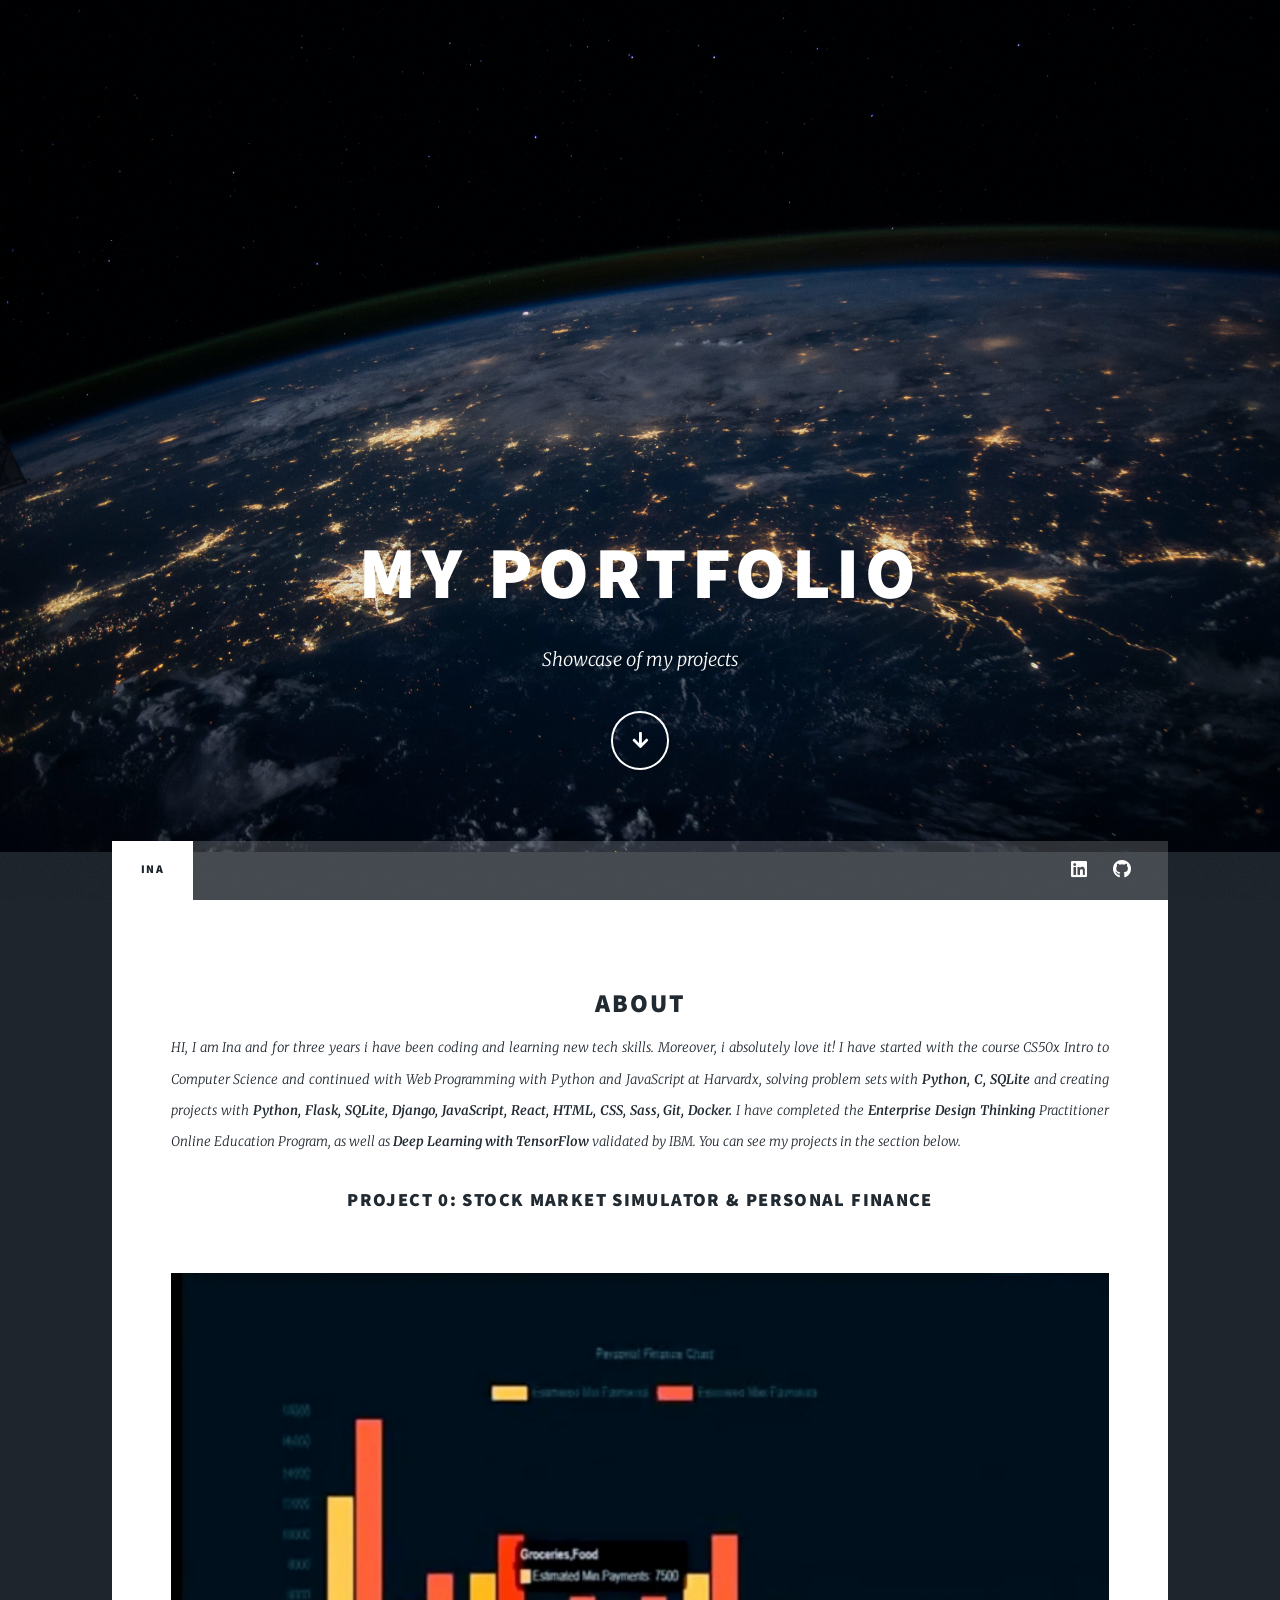
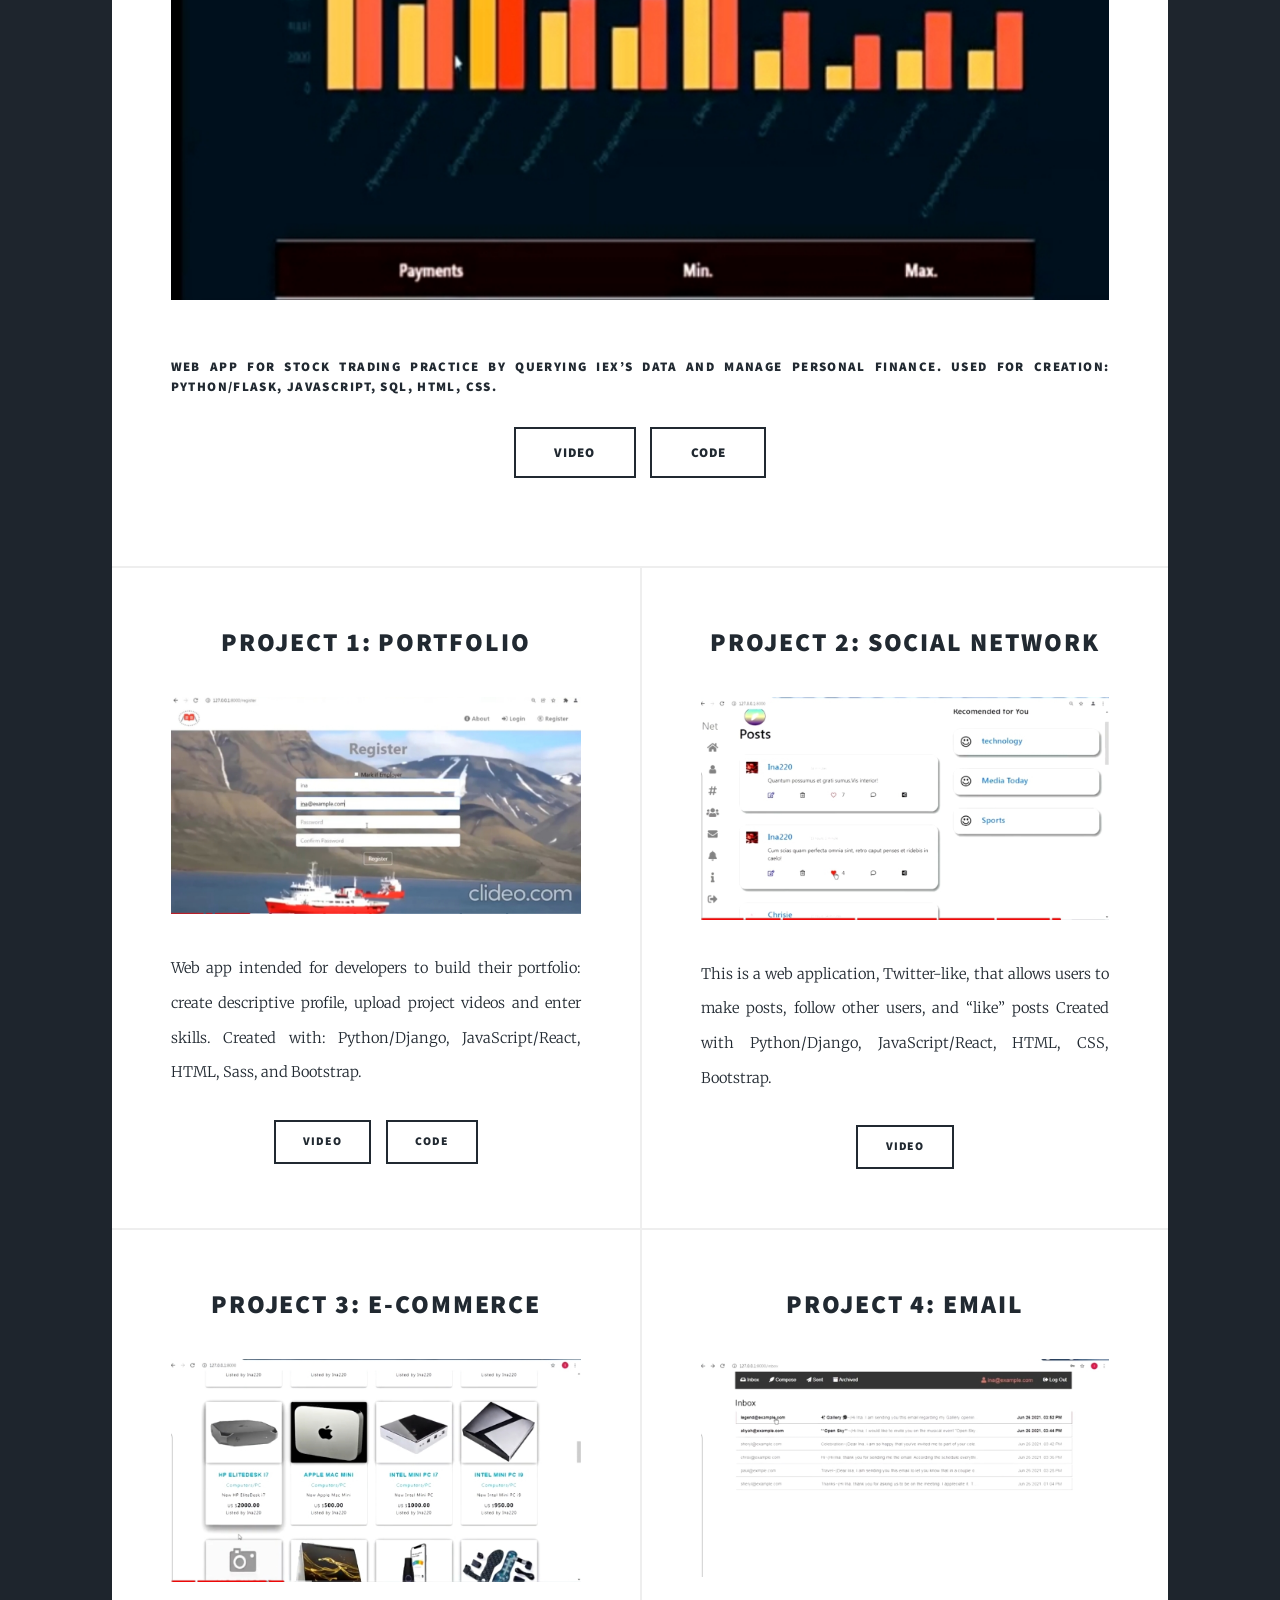
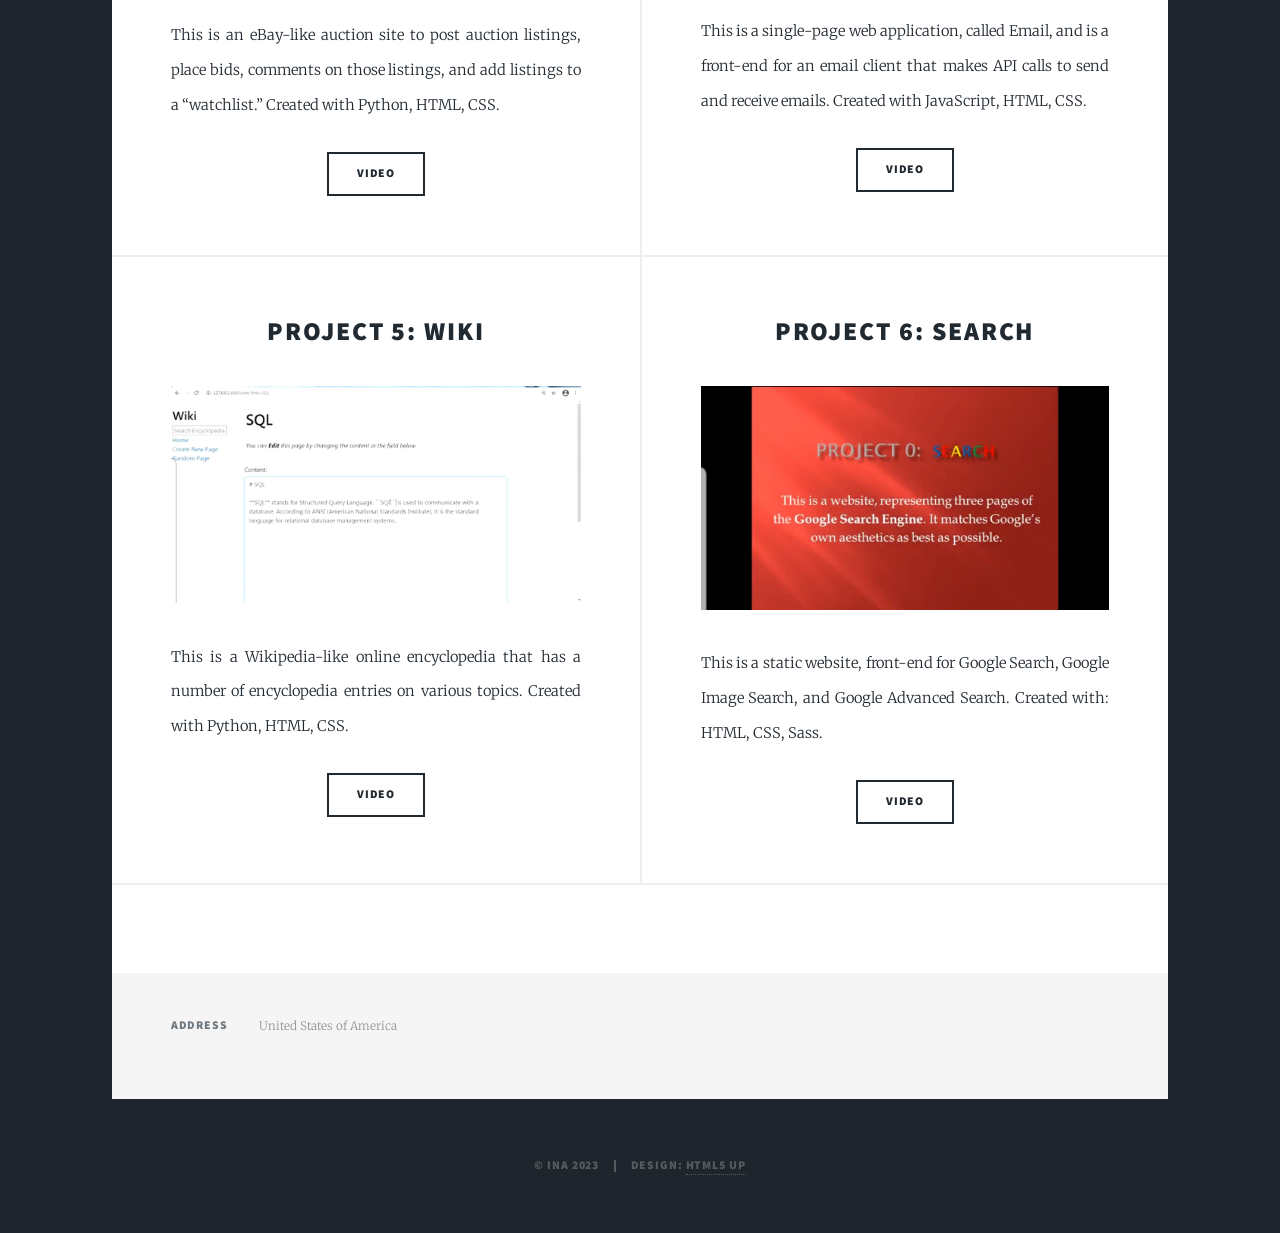
<file: index.html>
<!DOCTYPE HTML>
<!--
	Massively by HTML5 UP
	html5up.net | @ajlkn
	Free for personal and commercial use under the CCA 3.0 license (html5up.net/license)
-->
<html>
	<head>
		<title>Ina</title>
		<meta charset="utf-8" />
		<meta name="viewport" content="width=device-width, initial-scale=1, user-scalable=no" />
		<link rel="stylesheet" href="assets/css/main.css" />
		<noscript><link rel="stylesheet" href="assets/css/noscript.css" /></noscript>
	</head>
	<body class="is-preload">

		<!-- Wrapper -->
			<div id="wrapper" class="fade-in">
				
				<!-- Intro -->
					<div id="intro">
						<h1>My Portfolio
						</h1>
						<p>Showcase of my projects</p>
						<ul class="actions">
							<li><a href="#header" class="button icon solid solo fa-arrow-down scrolly">Continue</a></li>
						</ul>
					</div>

				<!-- Header -->
					<header id="header">
						<a href="index.html" class="logo">Portfolio</a>
					</header>

				<!-- Nav -->
					<nav id="nav">
						<ul class="links">
							<li class="active"><a href="index.html">Ina</a></li>
							<!--<li><a href="generic.html">Generic Page</a></li>
							<li><a href="elements.html">Elements Reference</a></li> -->
						</ul>
						<ul class="icons">
							
							<li><a href="https://www.linkedin.com/in/ina-c" class="icon brands fa-linkedin"><span class="label">Linkedin</span></a></li>
							<li><a href="https://github.com/Ina220" class="icon brands fa-github"><span class="label">GitHub</span></a></li>
						</ul>
					</nav>

				<!-- Main -->
					<div id="main">
						
						<!-- Featured Post -->
							<article class="post featured">
								<header>
									<!--<span class="date"></span>-->
									<h2>About</h2>
										<h3 class="major"></h3>
									<p>HI, I am Ina and for three years i have been coding and learning new tech skills. Moreover, i absolutely love it! I have started with the course CS50x Intro to Computer Science and continued with Web Programming with Python and JavaScript at Harvardx, solving problem sets with<b> Python, C, SQLite</b> and creating projects with <b>Python, Flask, SQLite, Django, JavaScript, React, HTML, CSS, 
									Sass, Git, Docker.</b> I have completed the <b>Enterprise Design Thinking </b>Practitioner Online Education Program, as well as <b>Deep Learning with TensorFlow</b> validated by IBM. 
									You can see my projects in the section below.</p>
								</header>
								<h3><a href="https://www.youtube.com/watch?v=rf9wNBLuu0I">Project 0: Stock Market Simulator & Personal Finance<br />
								<a href="https://www.youtube.com/watch?v=rf9wNBLuu0I" class="image main"><img src="images/StockMark.jpg" alt="" /></a>
								<p style="font-size: small">Web app for stock trading practice by querying IEX’s data and manage personal finance. Used for creation: Python/Flask, JavaScript, SQL, HTML, CSS.</p>
								<ul class="actions special">
									<li><a href="https://www.youtube.com/watch?v=rf9wNBLuu0I" class="button large">Video</a></li>
									<li><a href="https://github.com/Ina220/stockMarketSimulator" class="button large">Code</a></li>
								</ul>
							</article>

						<!-- Posts -->
							<section class="posts">
								<article>
									<header>
										<h2><a href="https://www.youtube.com/watch?v=EOLFC70krhE">Project 1: Portfolio<br />
										</a></h2>
									</header>
									<a href="https://www.youtube.com/watch?v=EOLFC70krhE" class="image fit"><img src="images/PortI.jpg" alt="" /></a>
									<p>Web app intended for developers to build their portfolio: create descriptive profile, upload project videos and enter skills. Created with: Python/Django, JavaScript/React, HTML, Sass, and Bootstrap.</p>
									<ul class="actions special">
										<li><a href="https://www.youtube.com/watch?v=EOLFC70krhE" class="button">Video</a></li>
										<li><a href="https://github.com/Ina220/portfolio" class="button">Code</a></li>
									</ul>
								</article>
								<article>
									<header>
								
										<h2><a href="https://www.youtube.com/watch?v=R9J1u0yPBNM">Project 2: Social Network</a></h2>
									</header>
									<a href="https://www.youtube.com/watch?v=R9J1u0yPBNM" class="image fit"><img src="images/Social Network.jpg" alt="" /></a>
									<p>This is a web application, Twitter-like, that allows users to make posts, follow other users, and “like” posts Created with Python/Django, JavaScript/React, HTML, CSS, Bootstrap.</p>
									<ul class="actions special">
										<li><a href="https://www.youtube.com/watch?v=R9J1u0yPBNM" class="button">Video</a></li>
									</ul>
								</article>
								<article>
									<header>
										
										<h2><a href="https://www.youtube.com/watch?v=kHWoQEwpdz0">Project 3: E-Commerce
										</a></h2>
									</header>
									<a href="https://www.youtube.com/watch?v=kHWoQEwpdz0" class="image fit"><img src="images/E-commerce.jpg" alt="" /></a>
									<p>This is an eBay-like auction site to post auction listings, place bids, comments on those listings, and add listings to a “watchlist.” Created with Python, HTML, CSS.</p>
									<ul class="actions special">
										<li><a href="https://www.youtube.com/watch?v=kHWoQEwpdz0" class="button">Video</a></li>
									</ul>
								</article>
								<article>
									<header>
										
										<h2><a href="#">Project 4: Email
										</a></h2>
									</header>
									<a href="https://www.youtube.com/watch?v=BqRjmeCxKYg&t=1s" class="image fit"><img src="images/email.jpg" alt="" /></a>
									<p>This is a single-page web application, called Email, and is a front-end for an email client that makes API calls to send and receive emails. Created with JavaScript, HTML, CSS.</p>
									<ul class="actions special">
										<li><a href="https://www.youtube.com/watch?v=BqRjmeCxKYg&t=1s" class="button">Video</a></li>
									</ul>
								</article>
								<article>
									<header>
										
										<h2><a href="https://www.youtube.com/watch?v=34RbOXM7k-Q">Project 5: WIKI
										</a></h2>
									</header>
									<a href="https://www.youtube.com/watch?v=34RbOXM7k-Q" class="image fit"><img src="images/Wiki.jpg" alt="" /></a>
									<p>This is a Wikipedia-like online encyclopedia that has a number of encyclopedia entries on various topics. Created with Python, HTML, CSS.</p>
									<ul class="actions special">
										<li><a href="https://www.youtube.com/watch?v=34RbOXM7k-Q" class="button">Video</a></li>
									</ul>
								</article>
								<article>
									<header>
										
										<h2><a href="https://www.youtube.com/watch?v=wNyCXEVfqUA">Project 6: Search
										</h2>
									</header>
									<a href="https://www.youtube.com/watch?v=wNyCXEVfqUA" class="image fit"><img src="images/SearchGoogle.jpg" alt="" /></a>
									<p>This is a static website, front-end for Google Search, Google Image Search, and Google Advanced Search. Created with: HTML, CSS, Sass.</p>
									<ul class="actions special">
										<li><a href="https://www.youtube.com/watch?v=wNyCXEVfqUA" class="button">Video</a></li>
									</ul>
								</article>
							</section>

						<!-- Footer -->
							<footer>
								
							</footer>

					</div>

				<!-- Footer -->
					<footer id="footer">
						
						<section class="split contact">
							<section class="alt">
								<h3>Address</h3>
								<p>United States of America
							</p>
							</section>
							
						</section>
					</footer>

				<!-- Copyright -->
					<div id="copyright">
						<ul><li>&copy; Ina 2023</li><li>Design: <a href="https://html5up.net">HTML5 UP</a></li></ul>
					</div>

			</div>

		<!-- Scripts -->
			<script src="assets/js/jquery.min.js"></script>
			<script src="assets/js/jquery.scrollex.min.js"></script>
			<script src="assets/js/jquery.scrolly.min.js"></script>
			<script src="assets/js/browser.min.js"></script>
			<script src="assets/js/breakpoints.min.js"></script>
			<script src="assets/js/util.js"></script>
			<script src="assets/js/main.js"></script>

	</body>
</html>
</file>
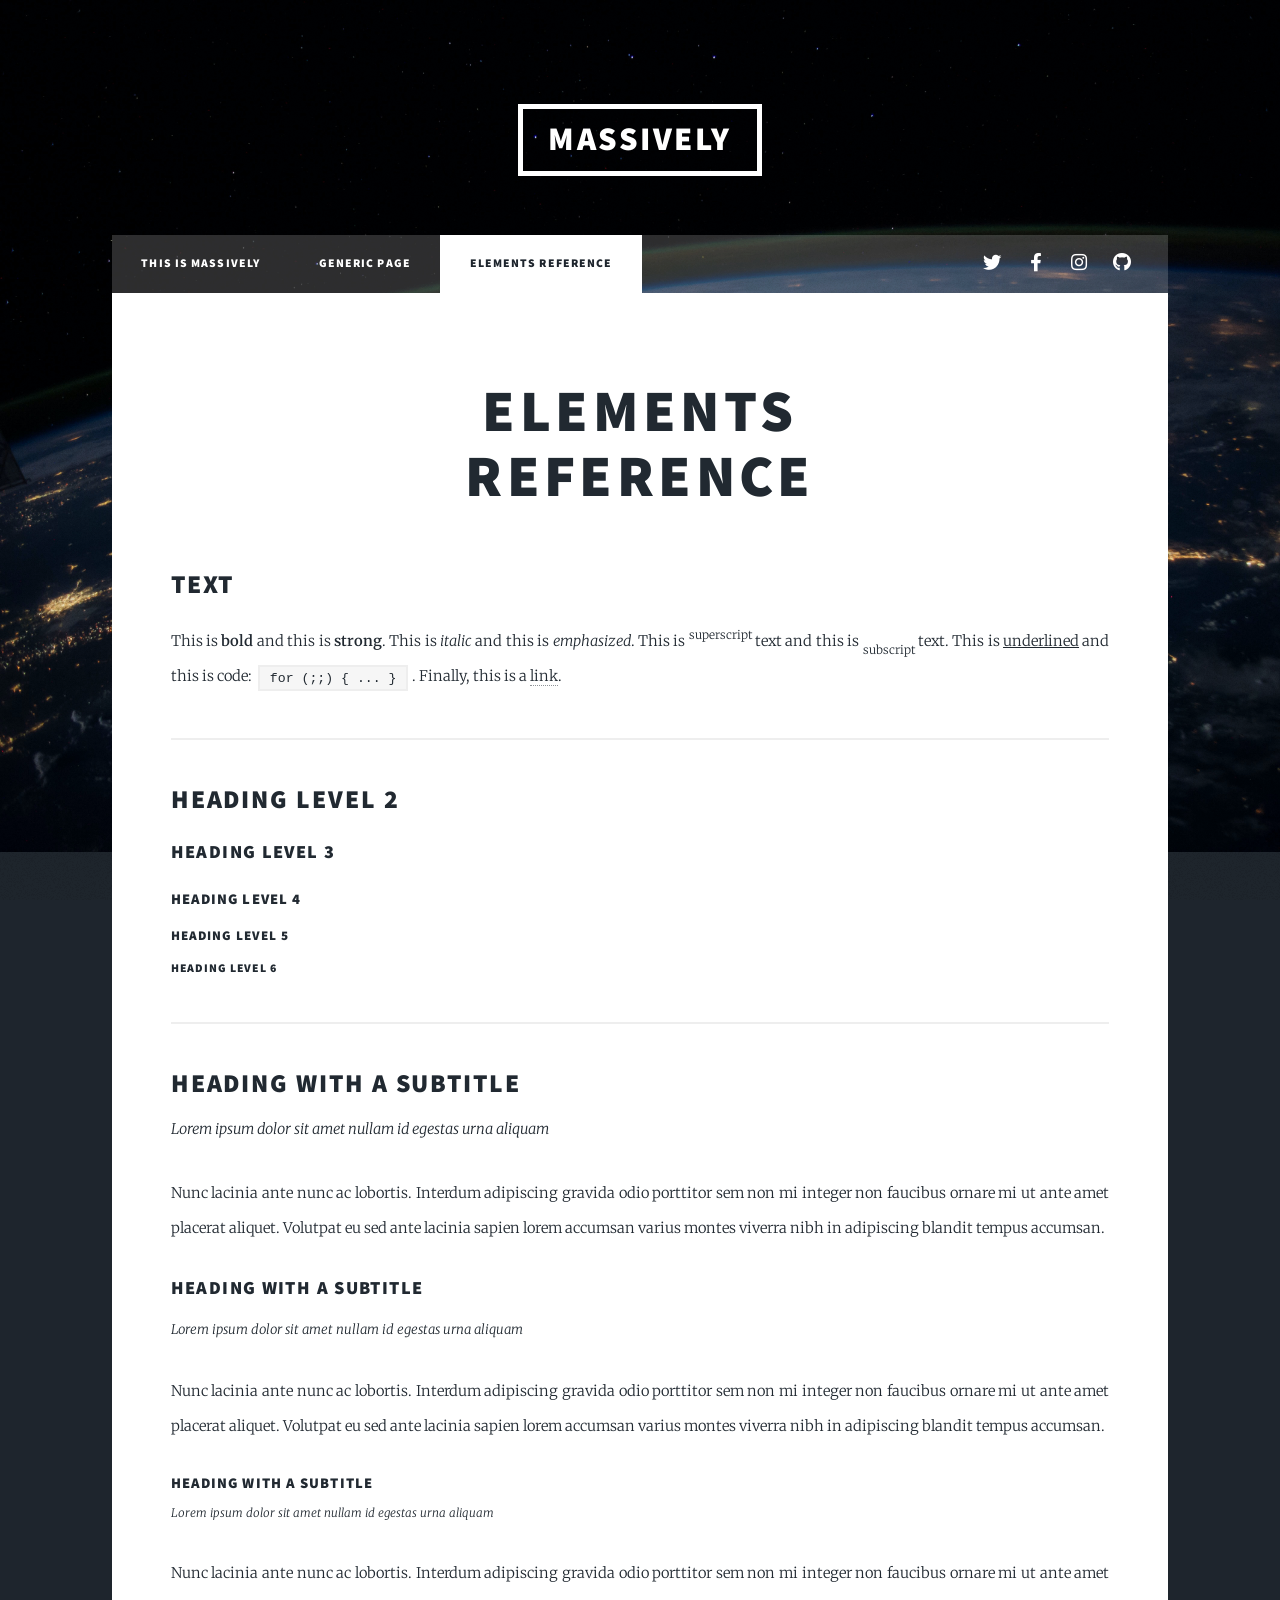
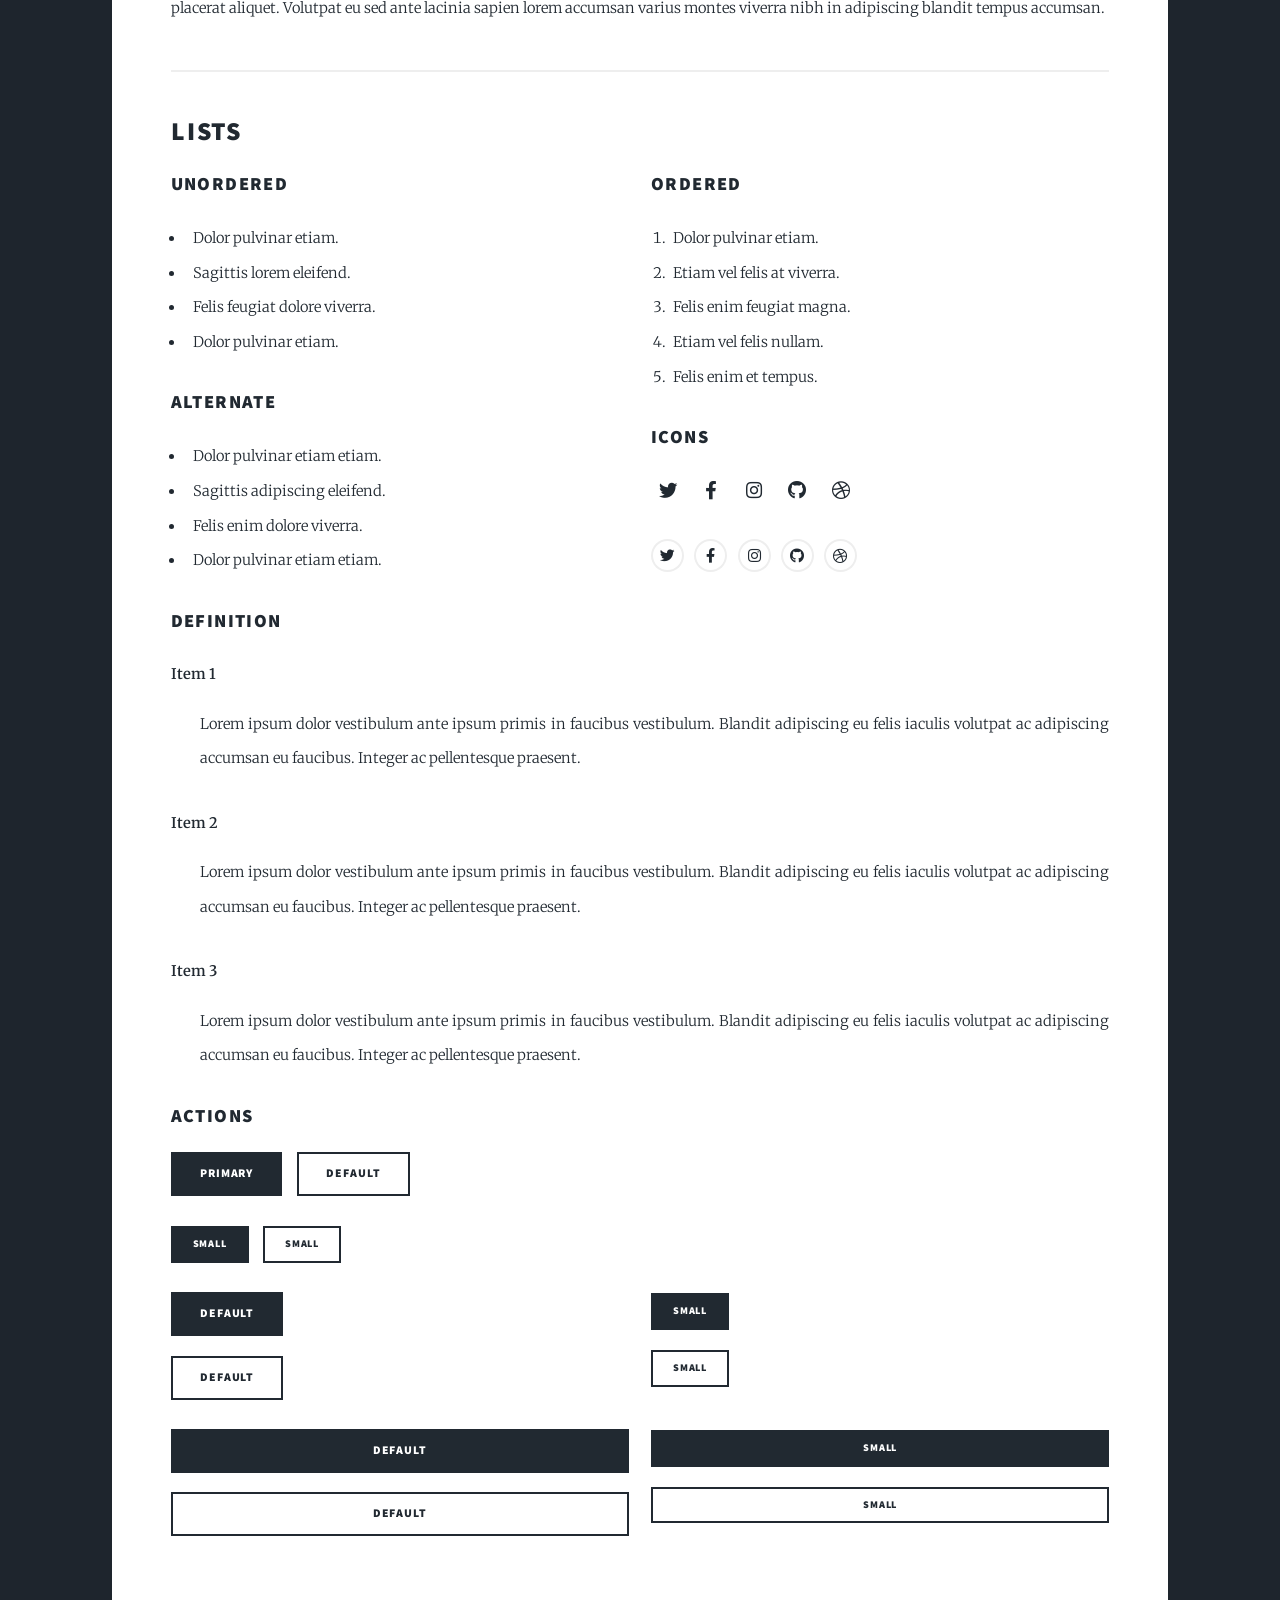
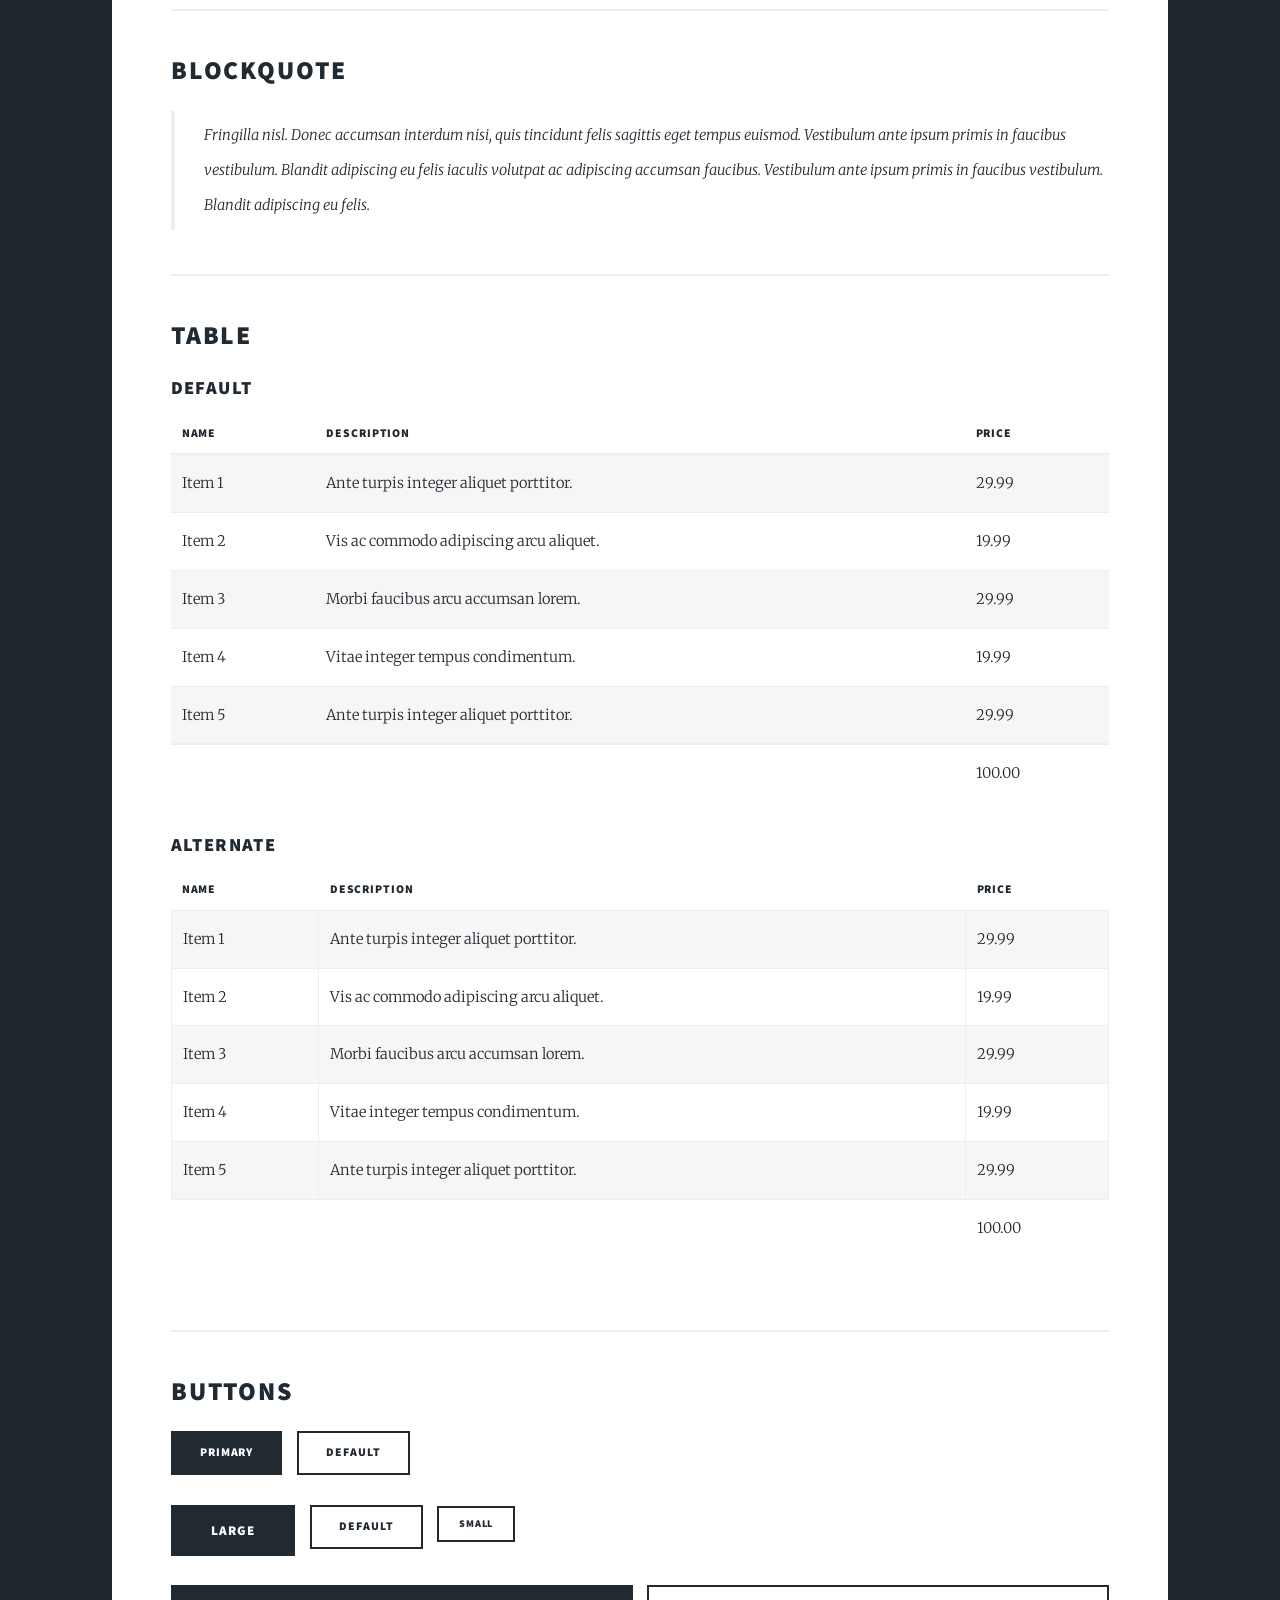
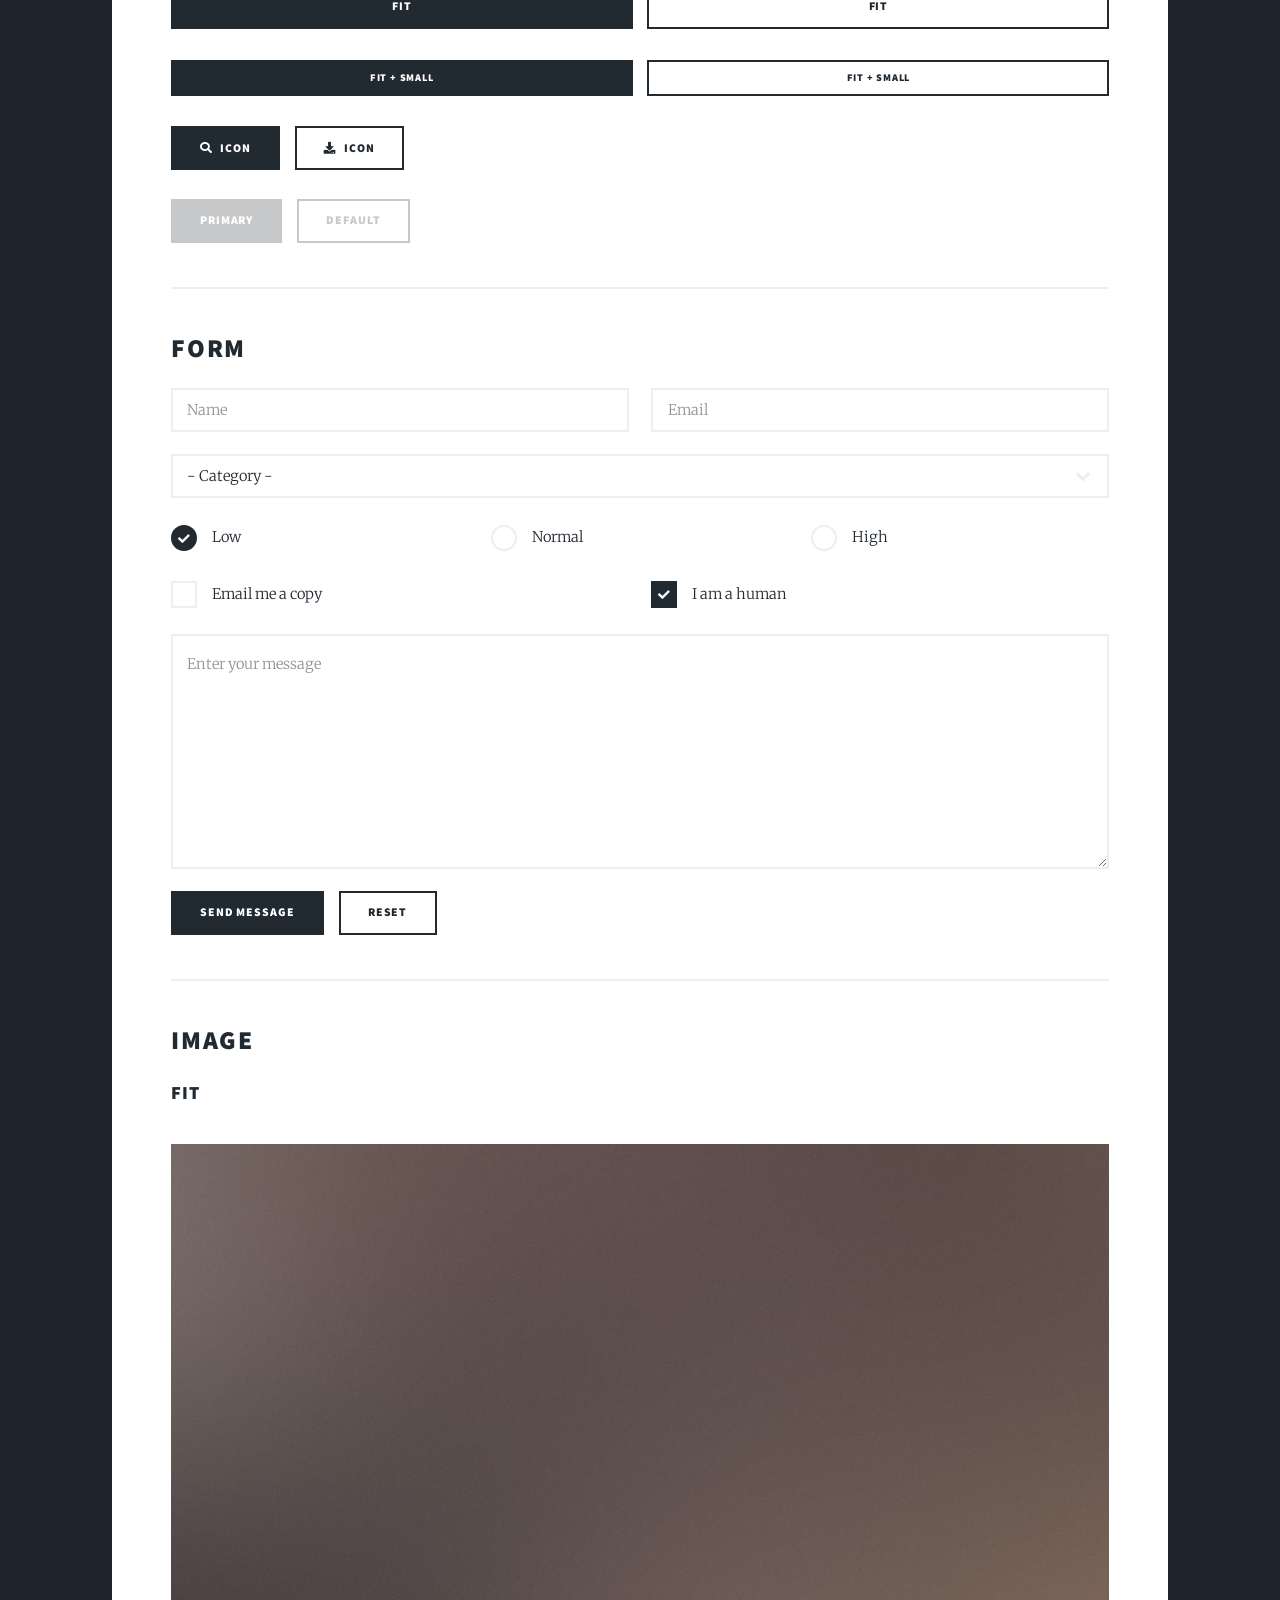
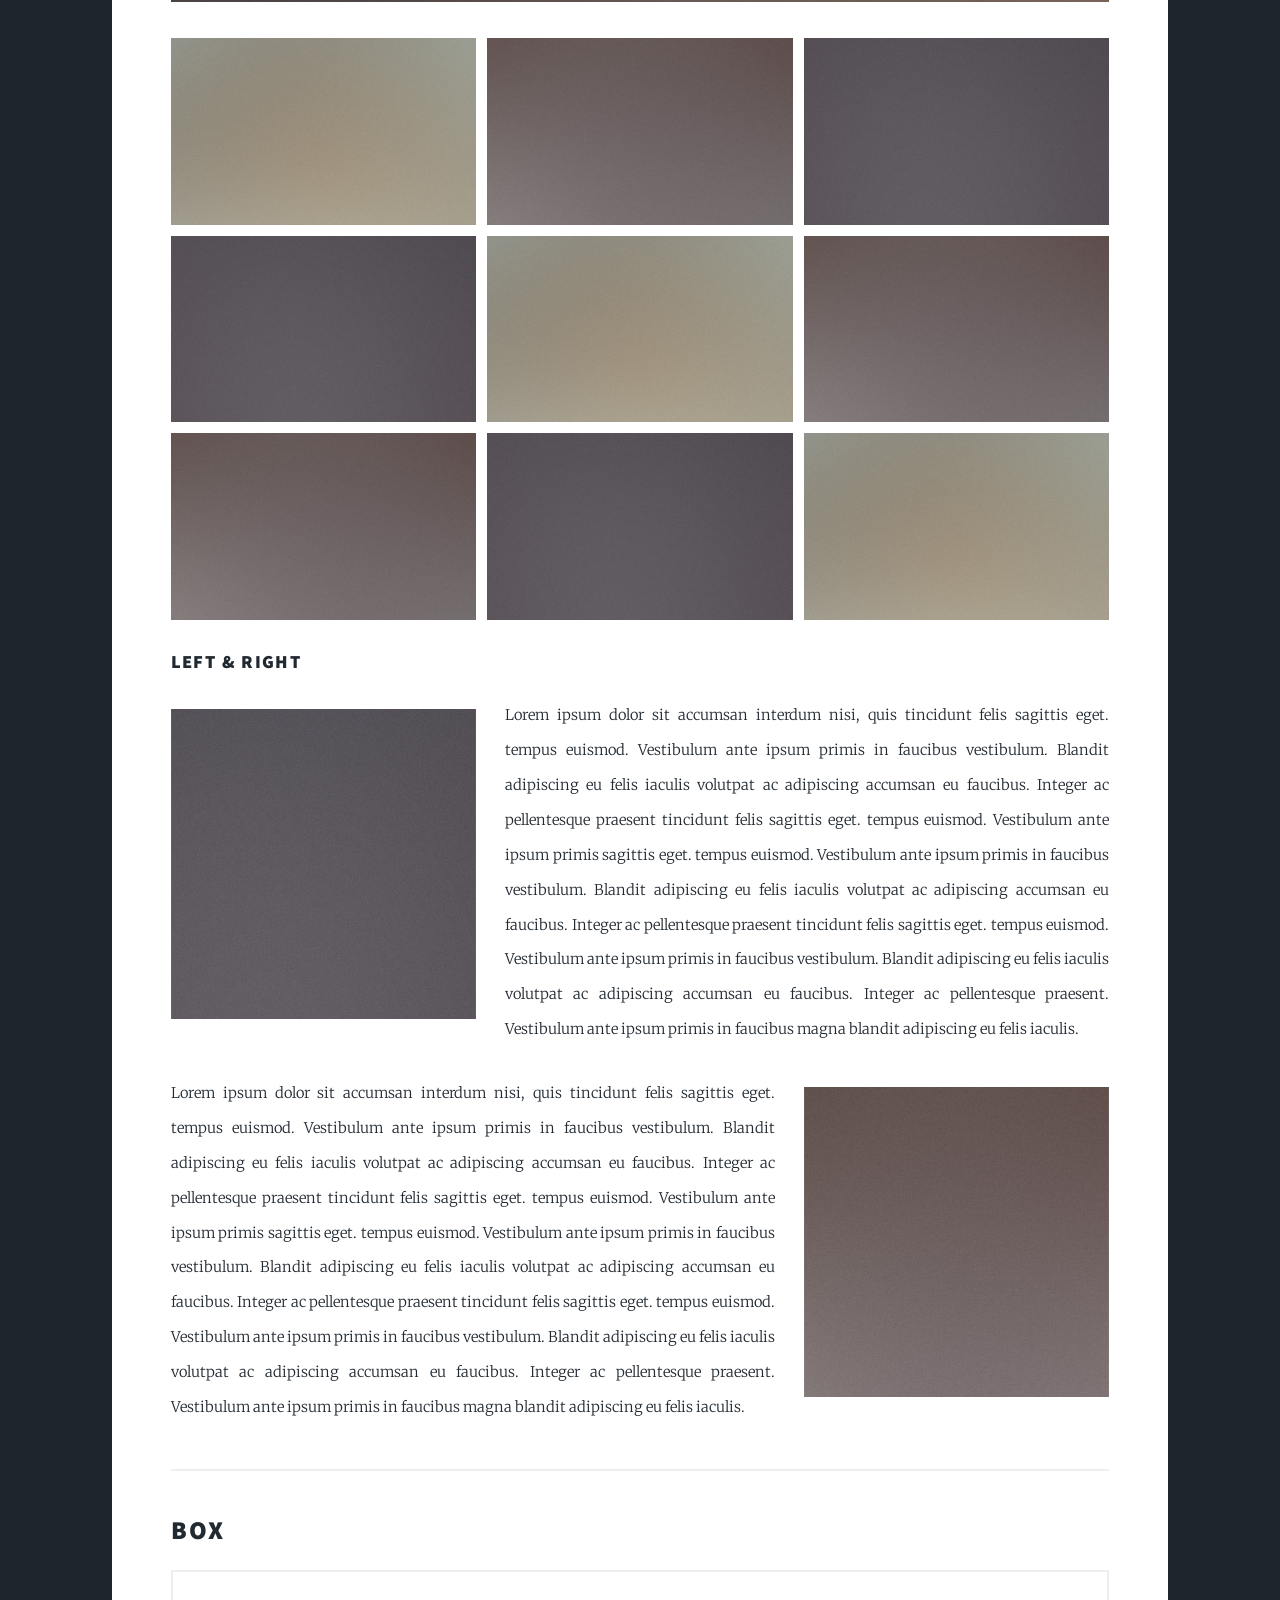
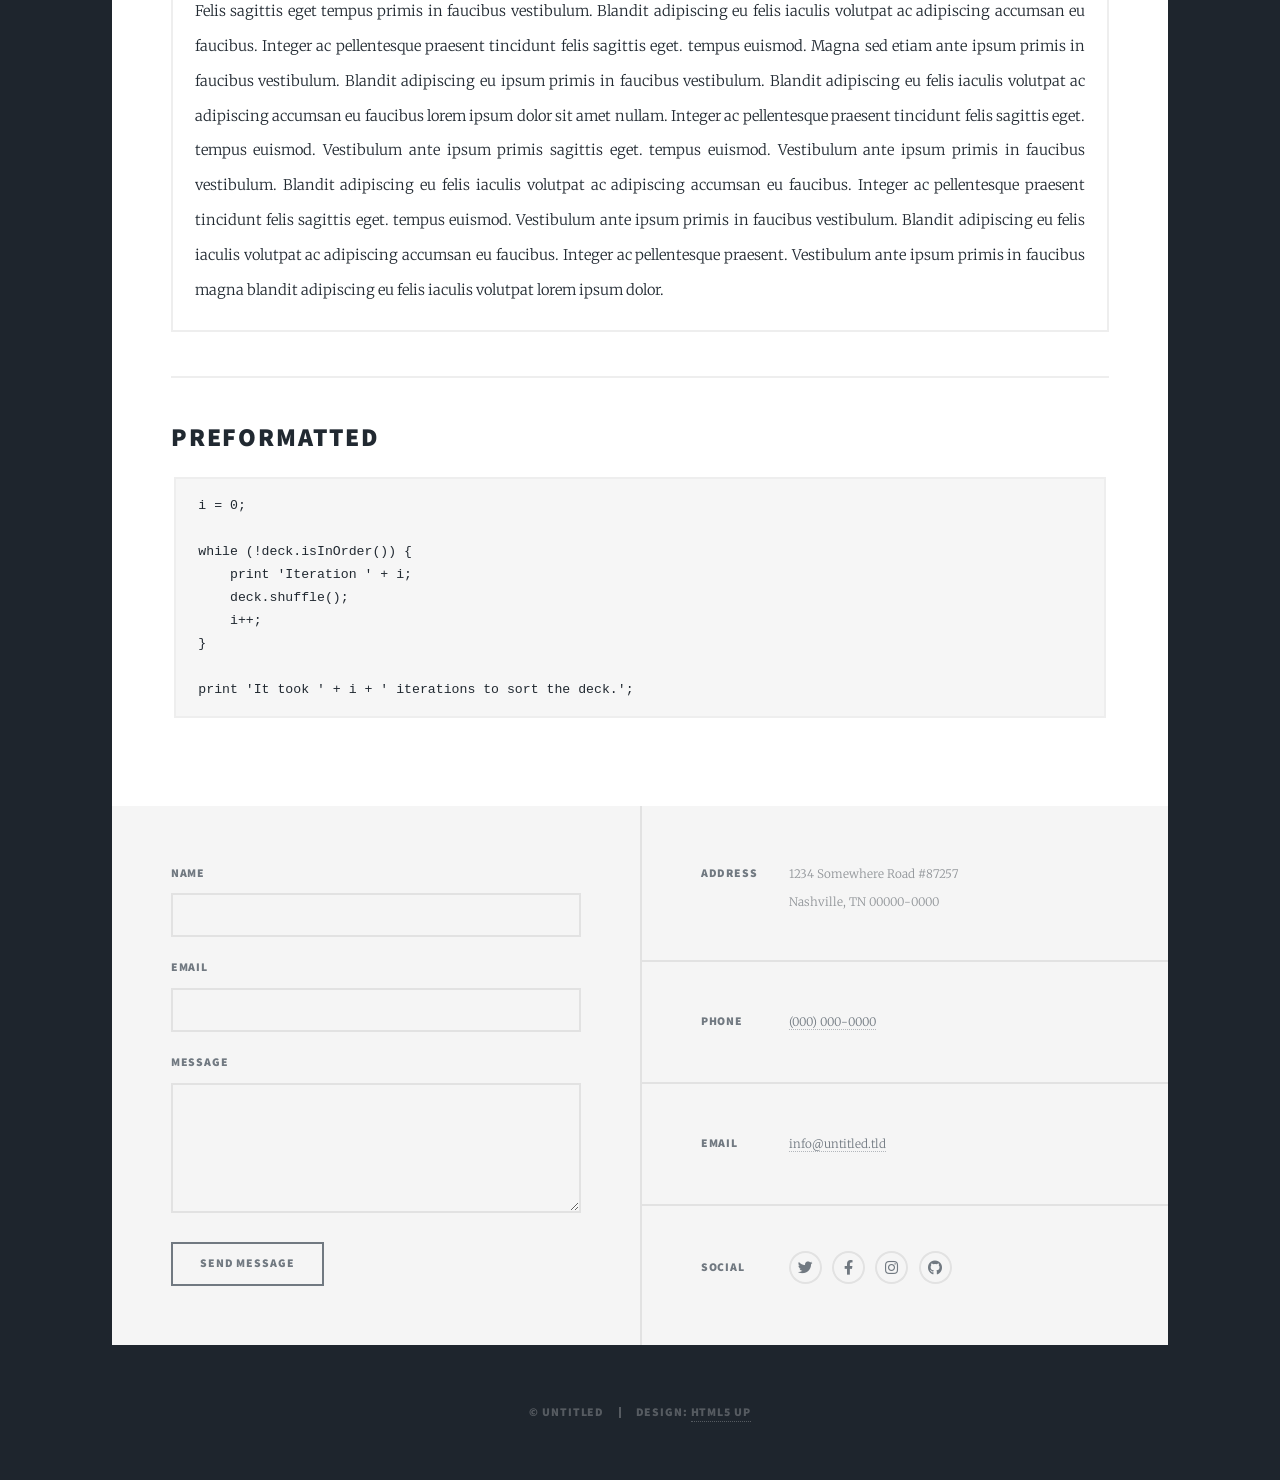
<file: elements.html>
<!DOCTYPE HTML>
<!--
	Massively by HTML5 UP
	html5up.net | @ajlkn
	Free for personal and commercial use under the CCA 3.0 license (html5up.net/license)
-->
<html>
	<head>
		<title>Elements Reference - Massively by HTML5 UP</title>
		<meta charset="utf-8" />
		<meta name="viewport" content="width=device-width, initial-scale=1, user-scalable=no" />
		<link rel="stylesheet" href="assets/css/main.css" />
		<noscript><link rel="stylesheet" href="assets/css/noscript.css" /></noscript>
	</head>
	<body class="is-preload">

		<!-- Wrapper -->
			<div id="wrapper">

				<!-- Header -->
					<header id="header">
						<a href="index.html" class="logo">Massively</a>
					</header>

				<!-- Nav -->
					<nav id="nav">
						<ul class="links">
							<li><a href="index.html">This is Massively</a></li>
							<li><a href="generic.html">Generic Page</a></li>
							<li class="active"><a href="elements.html">Elements Reference</a></li>
						</ul>
						<ul class="icons">
							<li><a href="#" class="icon brands fa-twitter"><span class="label">Twitter</span></a></li>
							<li><a href="#" class="icon brands fa-facebook-f"><span class="label">Facebook</span></a></li>
							<li><a href="#" class="icon brands fa-instagram"><span class="label">Instagram</span></a></li>
							<li><a href="#" class="icon brands fa-github"><span class="label">GitHub</span></a></li>
						</ul>
					</nav>

				<!-- Main -->
					<div id="main">

						<!-- Post -->
							<section class="post">
								<header class="major">
									<h1>Elements<br />
									Reference</h1>
								</header>

								<!-- Text stuff -->
									<h2>Text</h2>
									<p>This is <b>bold</b> and this is <strong>strong</strong>. This is <i>italic</i> and this is <em>emphasized</em>.
									This is <sup>superscript</sup> text and this is <sub>subscript</sub> text.
									This is <u>underlined</u> and this is code: <code>for (;;) { ... }</code>.
									Finally, this is a <a href="#">link</a>.</p>
									<hr />
									<h2>Heading Level 2</h2>
									<h3>Heading Level 3</h3>
									<h4>Heading Level 4</h4>
									<h5>Heading Level 5</h5>
									<h6>Heading Level 6</h6>
									<hr />
									<header>
										<h2>Heading with a Subtitle</h2>
										<p>Lorem ipsum dolor sit amet nullam id egestas urna aliquam</p>
									</header>
									<p>Nunc lacinia ante nunc ac lobortis. Interdum adipiscing gravida odio porttitor sem non mi integer non faucibus ornare mi ut ante amet placerat aliquet. Volutpat eu sed ante lacinia sapien lorem accumsan varius montes viverra nibh in adipiscing blandit tempus accumsan.</p>
									<header>
										<h3>Heading with a Subtitle</h3>
										<p>Lorem ipsum dolor sit amet nullam id egestas urna aliquam</p>
									</header>
									<p>Nunc lacinia ante nunc ac lobortis. Interdum adipiscing gravida odio porttitor sem non mi integer non faucibus ornare mi ut ante amet placerat aliquet. Volutpat eu sed ante lacinia sapien lorem accumsan varius montes viverra nibh in adipiscing blandit tempus accumsan.</p>
									<header>
										<h4>Heading with a Subtitle</h4>
										<p>Lorem ipsum dolor sit amet nullam id egestas urna aliquam</p>
									</header>
									<p>Nunc lacinia ante nunc ac lobortis. Interdum adipiscing gravida odio porttitor sem non mi integer non faucibus ornare mi ut ante amet placerat aliquet. Volutpat eu sed ante lacinia sapien lorem accumsan varius montes viverra nibh in adipiscing blandit tempus accumsan.</p>

									<hr />

								<!-- Lists -->
									<h2>Lists</h2>
									<div class="row">
										<div class="col-6 col-12-small">

											<h3>Unordered</h3>
											<ul>
												<li>Dolor pulvinar etiam.</li>
												<li>Sagittis lorem eleifend.</li>
												<li>Felis feugiat dolore viverra.</li>
												<li>Dolor pulvinar etiam.</li>
											</ul>

											<h3>Alternate</h3>
											<ul class="alt">
												<li>Dolor pulvinar etiam etiam.</li>
												<li>Sagittis adipiscing eleifend.</li>
												<li>Felis enim dolore viverra.</li>
												<li>Dolor pulvinar etiam etiam.</li>
											</ul>

										</div>
										<div class="col-6 col-12-small">

											<h3>Ordered</h3>
											<ol>
												<li>Dolor pulvinar etiam.</li>
												<li>Etiam vel felis at viverra.</li>
												<li>Felis enim feugiat magna.</li>
												<li>Etiam vel felis nullam.</li>
												<li>Felis enim et tempus.</li>
											</ol>

											<h3>Icons</h3>
											<ul class="icons">
												<li><a href="#" class="icon brands fa-twitter"><span class="label">Twitter</span></a></li>
												<li><a href="#" class="icon brands fa-facebook-f"><span class="label">Facebook</span></a></li>
												<li><a href="#" class="icon brands fa-instagram"><span class="label">Instagram</span></a></li>
												<li><a href="#" class="icon brands fa-github"><span class="label">Github</span></a></li>
												<li><a href="#" class="icon brands fa-dribbble"><span class="label">Dribbble</span></a></li>
											</ul>
											<ul class="icons alt">
												<li><a href="#" class="icon brands alt fa-twitter"><span class="label">Twitter</span></a></li>
												<li><a href="#" class="icon brands alt fa-facebook-f"><span class="label">Facebook</span></a></li>
												<li><a href="#" class="icon brands alt fa-instagram"><span class="label">Instagram</span></a></li>
												<li><a href="#" class="icon brands alt fa-github"><span class="label">Github</span></a></li>
												<li><a href="#" class="icon brands alt fa-dribbble"><span class="label">Dribbble</span></a></li>
											</ul>

										</div>
									</div>
									<h3>Definition</h3>
									<dl>
										<dt>Item 1</dt>
										<dd>
											<p>Lorem ipsum dolor vestibulum ante ipsum primis in faucibus vestibulum. Blandit adipiscing eu felis iaculis volutpat ac adipiscing accumsan eu faucibus. Integer ac pellentesque praesent.</p>
										</dd>
										<dt>Item 2</dt>
										<dd>
											<p>Lorem ipsum dolor vestibulum ante ipsum primis in faucibus vestibulum. Blandit adipiscing eu felis iaculis volutpat ac adipiscing accumsan eu faucibus. Integer ac pellentesque praesent.</p>
										</dd>
										<dt>Item 3</dt>
										<dd>
											<p>Lorem ipsum dolor vestibulum ante ipsum primis in faucibus vestibulum. Blandit adipiscing eu felis iaculis volutpat ac adipiscing accumsan eu faucibus. Integer ac pellentesque praesent.</p>
										</dd>
									</dl>

									<h3>Actions</h3>
									<ul class="actions">
										<li><a href="#" class="button primary">Primary</a></li>
										<li><a href="#" class="button">Default</a></li>
									</ul>
									<ul class="actions small">
										<li><a href="#" class="button primary small">Small</a></li>
										<li><a href="#" class="button small">Small</a></li>
									</ul>
									<div class="row">
										<div class="col-6 col-12-small">
											<ul class="actions stacked">
												<li><a href="#" class="button primary">Default</a></li>
												<li><a href="#" class="button">Default</a></li>
											</ul>
										</div>
										<div class="col-6 col-12-small">
											<ul class="actions stacked">
												<li><a href="#" class="button primary small">Small</a></li>
												<li><a href="#" class="button small">Small</a></li>
											</ul>
										</div>
									</div>
									<div class="row">
										<div class="col-6 col-12-small">
											<ul class="actions stacked">
												<li><a href="#" class="button primary fit">Default</a></li>
												<li><a href="#" class="button fit">Default</a></li>
											</ul>
										</div>
										<div class="col-6 col-12-small">
											<ul class="actions stacked">
												<li><a href="#" class="button primary small fit">Small</a></li>
												<li><a href="#" class="button small fit">Small</a></li>
											</ul>
										</div>
									</div>

									<hr />

								<!-- Blockquote -->
									<h2>Blockquote</h2>
									<blockquote>Fringilla nisl. Donec accumsan interdum nisi, quis tincidunt felis sagittis eget tempus euismod. Vestibulum ante ipsum primis in faucibus vestibulum. Blandit adipiscing eu felis iaculis volutpat ac adipiscing accumsan faucibus. Vestibulum ante ipsum primis in faucibus vestibulum. Blandit adipiscing eu felis.</blockquote>

									<hr />

								<!-- Table -->
									<h2>Table</h2>

									<h3>Default</h3>
									<div class="table-wrapper">
										<table>
											<thead>
												<tr>
													<th>Name</th>
													<th>Description</th>
													<th>Price</th>
												</tr>
											</thead>
											<tbody>
												<tr>
													<td>Item 1</td>
													<td>Ante turpis integer aliquet porttitor.</td>
													<td>29.99</td>
												</tr>
												<tr>
													<td>Item 2</td>
													<td>Vis ac commodo adipiscing arcu aliquet.</td>
													<td>19.99</td>
												</tr>
												<tr>
													<td>Item 3</td>
													<td> Morbi faucibus arcu accumsan lorem.</td>
													<td>29.99</td>
												</tr>
												<tr>
													<td>Item 4</td>
													<td>Vitae integer tempus condimentum.</td>
													<td>19.99</td>
												</tr>
												<tr>
													<td>Item 5</td>
													<td>Ante turpis integer aliquet porttitor.</td>
													<td>29.99</td>
												</tr>
											</tbody>
											<tfoot>
												<tr>
													<td colspan="2"></td>
													<td>100.00</td>
												</tr>
											</tfoot>
										</table>
									</div>

									<h3>Alternate</h3>
									<div class="table-wrapper">
										<table class="alt">
											<thead>
												<tr>
													<th>Name</th>
													<th>Description</th>
													<th>Price</th>
												</tr>
											</thead>
											<tbody>
												<tr>
													<td>Item 1</td>
													<td>Ante turpis integer aliquet porttitor.</td>
													<td>29.99</td>
												</tr>
												<tr>
													<td>Item 2</td>
													<td>Vis ac commodo adipiscing arcu aliquet.</td>
													<td>19.99</td>
												</tr>
												<tr>
													<td>Item 3</td>
													<td> Morbi faucibus arcu accumsan lorem.</td>
													<td>29.99</td>
												</tr>
												<tr>
													<td>Item 4</td>
													<td>Vitae integer tempus condimentum.</td>
													<td>19.99</td>
												</tr>
												<tr>
													<td>Item 5</td>
													<td>Ante turpis integer aliquet porttitor.</td>
													<td>29.99</td>
												</tr>
											</tbody>
											<tfoot>
												<tr>
													<td colspan="2"></td>
													<td>100.00</td>
												</tr>
											</tfoot>
										</table>
									</div>

									<hr />

								<!-- Buttons -->
									<h2>Buttons</h2>
									<ul class="actions">
										<li><a href="#" class="button primary">Primary</a></li>
										<li><a href="#" class="button">Default</a></li>
									</ul>
									<ul class="actions">
										<li><a href="#" class="button primary large">Large</a></li>
										<li><a href="#" class="button">Default</a></li>
										<li><a href="#" class="button small">Small</a></li>
									</ul>
									<ul class="actions fit">
										<li><a href="#" class="button primary fit">Fit</a></li>
										<li><a href="#" class="button fit">Fit</a></li>
									</ul>
									<ul class="actions fit small">
										<li><a href="#" class="button primary fit small">Fit + Small</a></li>
										<li><a href="#" class="button fit small">Fit + Small</a></li>
									</ul>
									<ul class="actions">
										<li><a href="#" class="button primary icon solid fa-search">Icon</a></li>
										<li><a href="#" class="button icon solid fa-download">Icon</a></li>
									</ul>
									<ul class="actions">
										<li><span class="button primary disabled">Primary</span></li>
										<li><span class="button disabled">Default</span></li>
									</ul>

									<hr />

								<!-- Form -->
									<h2>Form</h2>

									<form method="post" action="#">
										<div class="row gtr-uniform">
											<div class="col-6 col-12-xsmall">
												<input type="text" name="demo-name" id="demo-name" value="" placeholder="Name" />
											</div>
											<div class="col-6 col-12-xsmall">
												<input type="email" name="demo-email" id="demo-email" value="" placeholder="Email" />
											</div>
											<!-- Break -->
											<div class="col-12">
												<select name="demo-category" id="demo-category">
													<option value="">- Category -</option>
													<option value="1">Manufacturing</option>
													<option value="1">Shipping</option>
													<option value="1">Administration</option>
													<option value="1">Human Resources</option>
												</select>
											</div>
											<!-- Break -->
											<div class="col-4 col-12-small">
												<input type="radio" id="demo-priority-low" name="demo-priority" checked>
												<label for="demo-priority-low">Low</label>
											</div>
											<div class="col-4 col-12-small">
												<input type="radio" id="demo-priority-normal" name="demo-priority">
												<label for="demo-priority-normal">Normal</label>
											</div>
											<div class="col-4 col-12-small">
												<input type="radio" id="demo-priority-high" name="demo-priority">
												<label for="demo-priority-high">High</label>
											</div>
											<!-- Break -->
											<div class="col-6 col-12-small">
												<input type="checkbox" id="demo-copy" name="demo-copy">
												<label for="demo-copy">Email me a copy</label>
											</div>
											<div class="col-6 col-12-small">
												<input type="checkbox" id="demo-human" name="demo-human" checked>
												<label for="demo-human">I am a human</label>
											</div>
											<!-- Break -->
											<div class="col-12">
												<textarea name="demo-message" id="demo-message" placeholder="Enter your message" rows="6"></textarea>
											</div>
											<!-- Break -->
											<div class="col-12">
												<ul class="actions">
													<li><input type="submit" value="Send Message" class="primary" /></li>
													<li><input type="reset" value="Reset" /></li>
												</ul>
											</div>
										</div>
									</form>

									<hr />

								<!-- Image -->
									<h2>Image</h2>

									<h3>Fit</h3>
									<span class="image fit"><img src="images/pic01.jpg" alt="" /></span>
									<div class="box alt">
										<div class="row gtr-50 gtr-uniform">
											<div class="col-4"><span class="image fit"><img src="images/pic02.jpg" alt="" /></span></div>
											<div class="col-4"><span class="image fit"><img src="images/pic03.jpg" alt="" /></span></div>
											<div class="col-4"><span class="image fit"><img src="images/pic04.jpg" alt="" /></span></div>
											<!-- Break -->
											<div class="col-4"><span class="image fit"><img src="images/pic04.jpg" alt="" /></span></div>
											<div class="col-4"><span class="image fit"><img src="images/pic02.jpg" alt="" /></span></div>
											<div class="col-4"><span class="image fit"><img src="images/pic03.jpg" alt="" /></span></div>
											<!-- Break -->
											<div class="col-4"><span class="image fit"><img src="images/pic03.jpg" alt="" /></span></div>
											<div class="col-4"><span class="image fit"><img src="images/pic04.jpg" alt="" /></span></div>
											<div class="col-4"><span class="image fit"><img src="images/pic02.jpg" alt="" /></span></div>
										</div>
									</div>

									<h3>Left &amp; Right</h3>
									<p><span class="image left"><img src="images/pic08.jpg" alt="" /></span>Lorem ipsum dolor sit accumsan interdum nisi, quis tincidunt felis sagittis eget. tempus euismod. Vestibulum ante ipsum primis in faucibus vestibulum. Blandit adipiscing eu felis iaculis volutpat ac adipiscing accumsan eu faucibus. Integer ac pellentesque praesent tincidunt felis sagittis eget. tempus euismod. Vestibulum ante ipsum primis sagittis eget. tempus euismod. Vestibulum ante ipsum primis in faucibus vestibulum. Blandit adipiscing eu felis iaculis volutpat ac adipiscing accumsan eu faucibus. Integer ac pellentesque praesent tincidunt felis sagittis eget. tempus euismod. Vestibulum ante ipsum primis in faucibus vestibulum. Blandit adipiscing eu felis iaculis volutpat ac adipiscing accumsan eu faucibus. Integer ac pellentesque praesent. Vestibulum ante ipsum primis in faucibus magna blandit adipiscing eu felis iaculis.</p>
									<p><span class="image right"><img src="images/pic09.jpg" alt="" /></span>Lorem ipsum dolor sit accumsan interdum nisi, quis tincidunt felis sagittis eget. tempus euismod. Vestibulum ante ipsum primis in faucibus vestibulum. Blandit adipiscing eu felis iaculis volutpat ac adipiscing accumsan eu faucibus. Integer ac pellentesque praesent tincidunt felis sagittis eget. tempus euismod. Vestibulum ante ipsum primis sagittis eget. tempus euismod. Vestibulum ante ipsum primis in faucibus vestibulum. Blandit adipiscing eu felis iaculis volutpat ac adipiscing accumsan eu faucibus. Integer ac pellentesque praesent tincidunt felis sagittis eget. tempus euismod. Vestibulum ante ipsum primis in faucibus vestibulum. Blandit adipiscing eu felis iaculis volutpat ac adipiscing accumsan eu faucibus. Integer ac pellentesque praesent. Vestibulum ante ipsum primis in faucibus magna blandit adipiscing eu felis iaculis.</p>

									<hr />

								<!-- Box -->
									<h2>Box</h2>
									<div class="box">
										<p>Felis sagittis eget tempus primis in faucibus vestibulum. Blandit adipiscing eu felis iaculis volutpat ac adipiscing accumsan eu faucibus. Integer ac pellentesque praesent tincidunt felis sagittis eget. tempus euismod. Magna sed etiam ante ipsum primis in faucibus vestibulum. Blandit adipiscing eu ipsum primis in faucibus vestibulum. Blandit adipiscing eu felis iaculis volutpat ac adipiscing accumsan eu faucibus lorem ipsum dolor sit amet nullam. Integer ac pellentesque praesent tincidunt felis sagittis eget. tempus euismod. Vestibulum ante ipsum primis sagittis eget. tempus euismod. Vestibulum ante ipsum primis in faucibus vestibulum. Blandit adipiscing eu felis iaculis volutpat ac adipiscing accumsan eu faucibus. Integer ac pellentesque praesent tincidunt felis sagittis eget. tempus euismod. Vestibulum ante ipsum primis in faucibus vestibulum. Blandit adipiscing eu felis iaculis volutpat ac adipiscing accumsan eu faucibus. Integer ac pellentesque praesent. Vestibulum ante ipsum primis in faucibus magna blandit adipiscing eu felis iaculis volutpat lorem ipsum dolor.</p>
									</div>

									<hr />

								<!-- Preformatted Code -->
									<h2>Preformatted</h2>
									<pre><code>i = 0;

while (!deck.isInOrder()) {
    print 'Iteration ' + i;
    deck.shuffle();
    i++;
}

print 'It took ' + i + ' iterations to sort the deck.';
</code></pre>

							</section>

					</div>

				<!-- Footer -->
					<footer id="footer">
						<section>
							<form method="post" action="#">
								<div class="fields">
									<div class="field">
										<label for="name">Name</label>
										<input type="text" name="name" id="name" />
									</div>
									<div class="field">
										<label for="email">Email</label>
										<input type="text" name="email" id="email" />
									</div>
									<div class="field">
										<label for="message">Message</label>
										<textarea name="message" id="message" rows="3"></textarea>
									</div>
								</div>
								<ul class="actions">
									<li><input type="submit" value="Send Message" /></li>
								</ul>
							</form>
						</section>
						<section class="split contact">
							<section class="alt">
								<h3>Address</h3>
								<p>1234 Somewhere Road #87257<br />
								Nashville, TN 00000-0000</p>
							</section>
							<section>
								<h3>Phone</h3>
								<p><a href="#">(000) 000-0000</a></p>
							</section>
							<section>
								<h3>Email</h3>
								<p><a href="#">info@untitled.tld</a></p>
							</section>
							<section>
								<h3>Social</h3>
								<ul class="icons alt">
									<li><a href="#" class="icon brands alt fa-twitter"><span class="label">Twitter</span></a></li>
									<li><a href="#" class="icon brands alt fa-facebook-f"><span class="label">Facebook</span></a></li>
									<li><a href="#" class="icon brands alt fa-instagram"><span class="label">Instagram</span></a></li>
									<li><a href="#" class="icon brands alt fa-github"><span class="label">GitHub</span></a></li>
								</ul>
							</section>
						</section>
					</footer>

				<!-- Copyright -->
					<div id="copyright">
						<ul><li>&copy; Untitled</li><li>Design: <a href="https://html5up.net">HTML5 UP</a></li></ul>
					</div>

			</div>

		<!-- Scripts -->
			<script src="assets/js/jquery.min.js"></script>
			<script src="assets/js/jquery.scrollex.min.js"></script>
			<script src="assets/js/jquery.scrolly.min.js"></script>
			<script src="assets/js/browser.min.js"></script>
			<script src="assets/js/breakpoints.min.js"></script>
			<script src="assets/js/util.js"></script>
			<script src="assets/js/main.js"></script>

	</body>
</html>
</file>
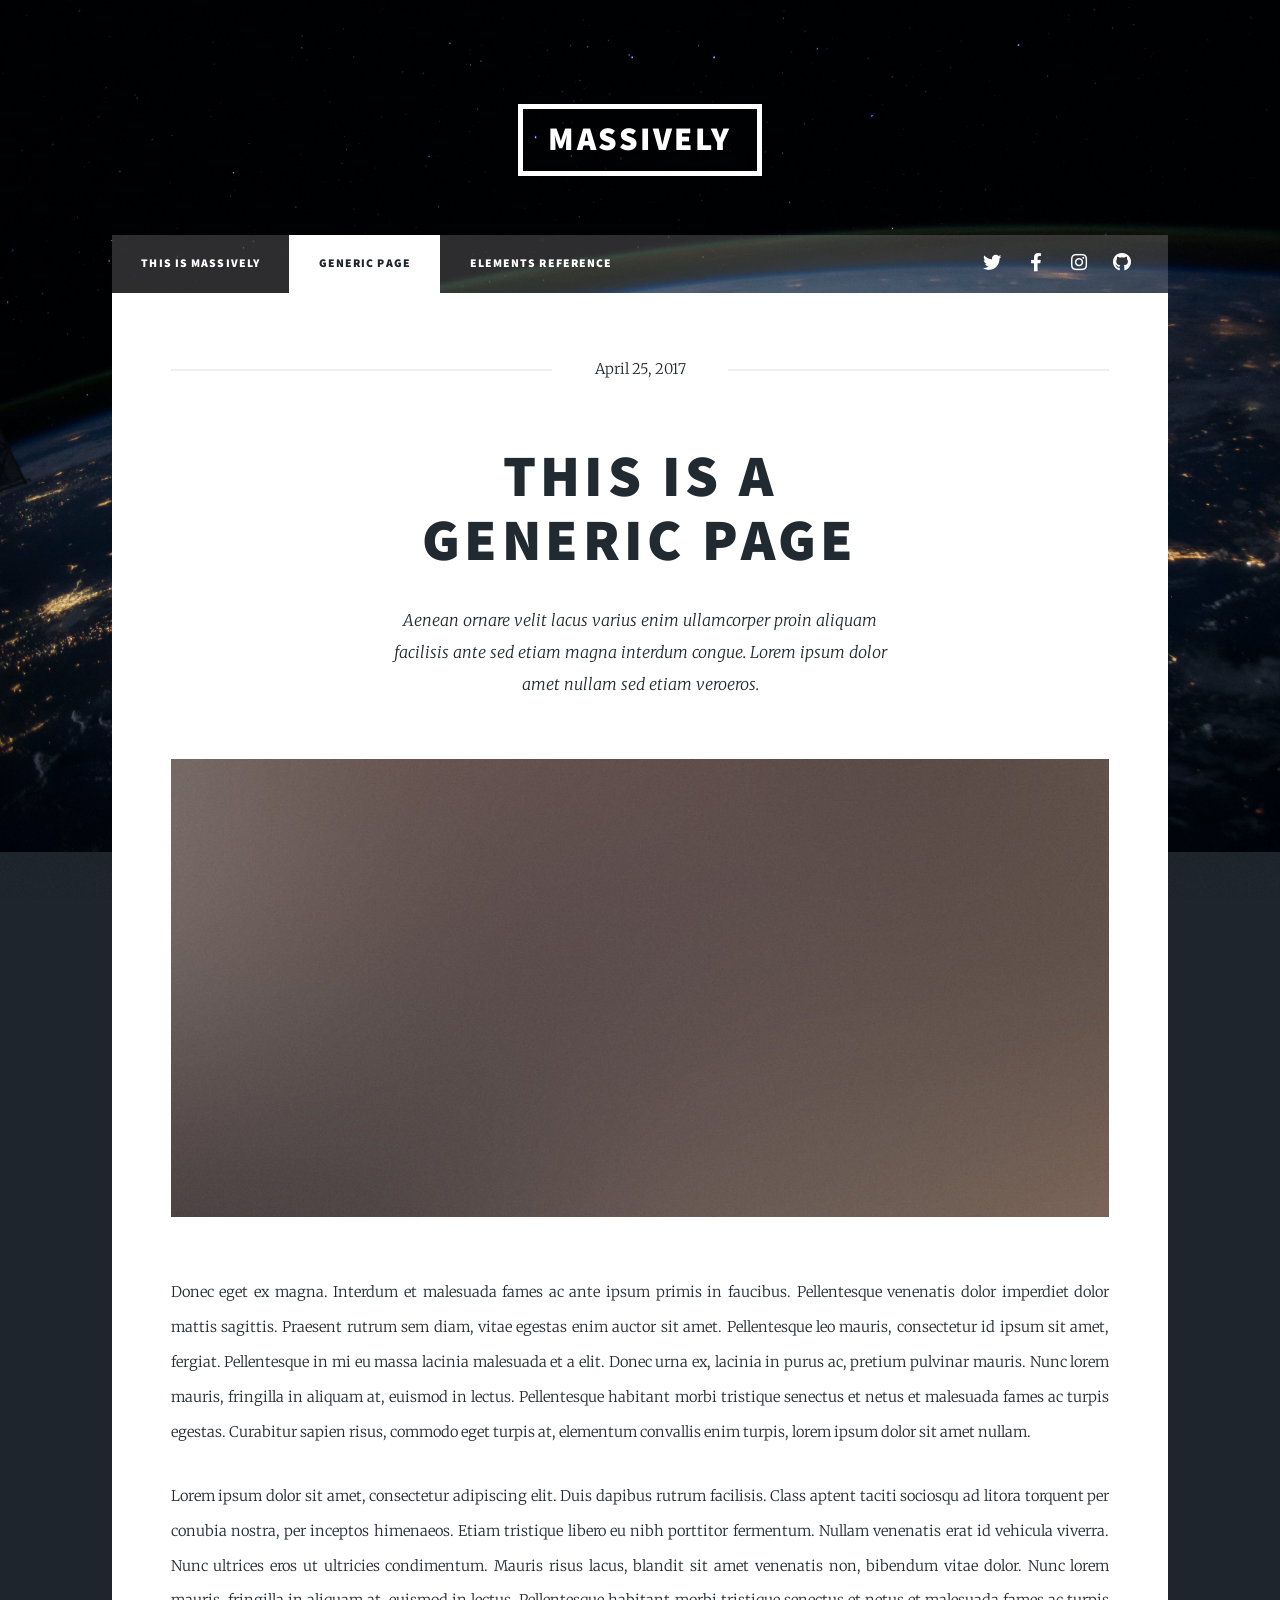
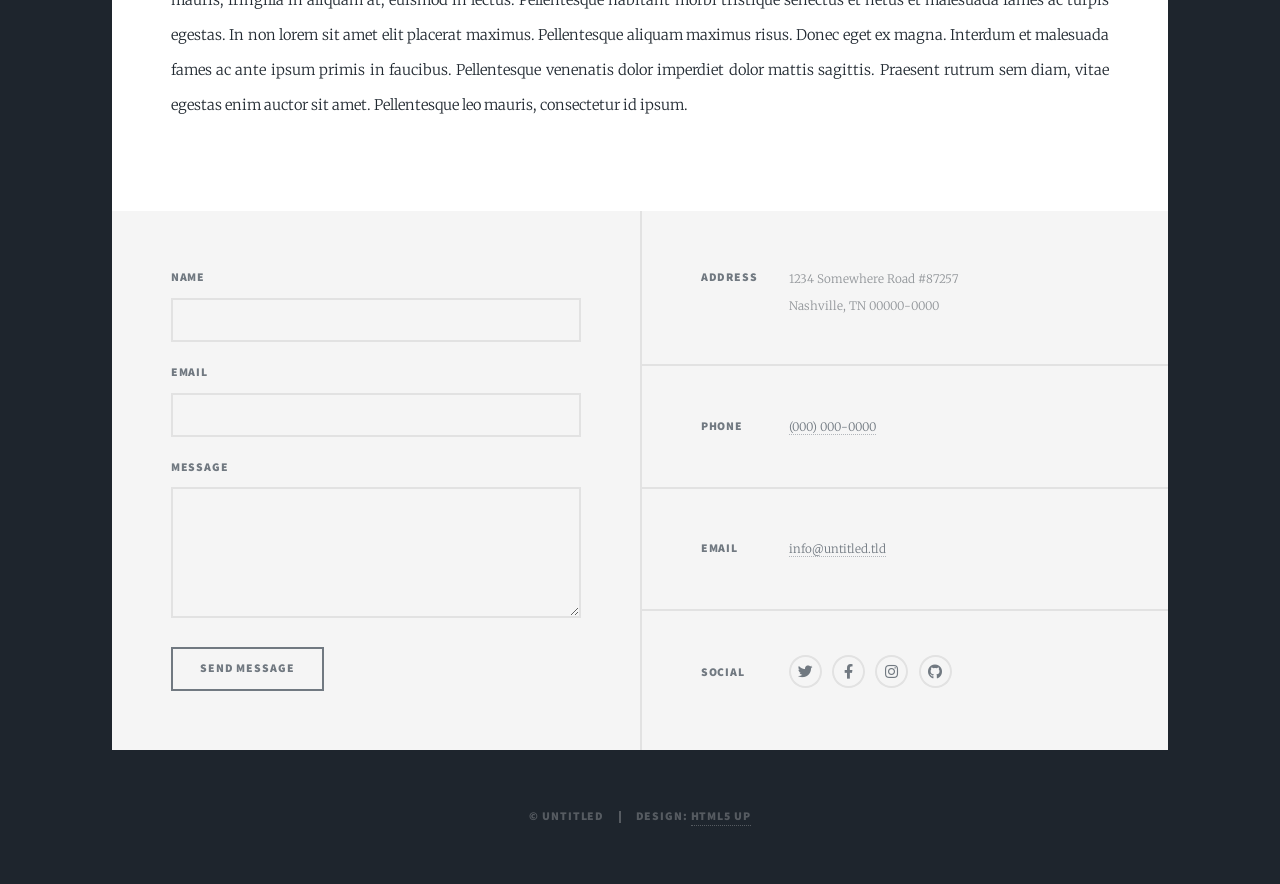
<file: generic.html>
<!DOCTYPE HTML>
<!--
	Massively by HTML5 UP
	html5up.net | @ajlkn
	Free for personal and commercial use under the CCA 3.0 license (html5up.net/license)
-->
<html>
	<head>
		<title>Generic Page - Massively by HTML5 UP</title>
		<meta charset="utf-8" />
		<meta name="viewport" content="width=device-width, initial-scale=1, user-scalable=no" />
		<link rel="stylesheet" href="assets/css/main.css" />
		<noscript><link rel="stylesheet" href="assets/css/noscript.css" /></noscript>
	</head>
	<body class="is-preload">

		<!-- Wrapper -->
			<div id="wrapper">

				<!-- Header -->
					<header id="header">
						<a href="index.html" class="logo">Massively</a>
					</header>

				<!-- Nav -->
					<nav id="nav">
						<ul class="links">
							<li><a href="index.html">This is Massively</a></li>
							<li class="active"><a href="generic.html">Generic Page</a></li>
							<li><a href="elements.html">Elements Reference</a></li>
						</ul>
						<ul class="icons">
							<li><a href="#" class="icon brands fa-twitter"><span class="label">Twitter</span></a></li>
							<li><a href="#" class="icon brands fa-facebook-f"><span class="label">Facebook</span></a></li>
							<li><a href="#" class="icon brands fa-instagram"><span class="label">Instagram</span></a></li>
							<li><a href="#" class="icon brands fa-github"><span class="label">GitHub</span></a></li>
						</ul>
					</nav>

				<!-- Main -->
					<div id="main">

						<!-- Post -->
							<section class="post">
								<header class="major">
									<span class="date">April 25, 2017</span>
									<h1>This is a<br />
									Generic Page</h1>
									<p>Aenean ornare velit lacus varius enim ullamcorper proin aliquam<br />
									facilisis ante sed etiam magna interdum congue. Lorem ipsum dolor<br />
									amet nullam sed etiam veroeros.</p>
								</header>
								<div class="image main"><img src="images/pic01.jpg" alt="" /></div>
								<p>Donec eget ex magna. Interdum et malesuada fames ac ante ipsum primis in faucibus. Pellentesque venenatis dolor imperdiet dolor mattis sagittis. Praesent rutrum sem diam, vitae egestas enim auctor sit amet. Pellentesque leo mauris, consectetur id ipsum sit amet, fergiat. Pellentesque in mi eu massa lacinia malesuada et a elit. Donec urna ex, lacinia in purus ac, pretium pulvinar mauris. Nunc lorem mauris, fringilla in aliquam at, euismod in lectus. Pellentesque habitant morbi tristique senectus et netus et malesuada fames ac turpis egestas. Curabitur sapien risus, commodo eget turpis at, elementum convallis enim turpis, lorem ipsum dolor sit amet nullam.</p>
								<p>Lorem ipsum dolor sit amet, consectetur adipiscing elit. Duis dapibus rutrum facilisis. Class aptent taciti sociosqu ad litora torquent per conubia nostra, per inceptos himenaeos. Etiam tristique libero eu nibh porttitor fermentum. Nullam venenatis erat id vehicula viverra. Nunc ultrices eros ut ultricies condimentum. Mauris risus lacus, blandit sit amet venenatis non, bibendum vitae dolor. Nunc lorem mauris, fringilla in aliquam at, euismod in lectus. Pellentesque habitant morbi tristique senectus et netus et malesuada fames ac turpis egestas. In non lorem sit amet elit placerat maximus. Pellentesque aliquam maximus risus. Donec eget ex magna. Interdum et malesuada fames ac ante ipsum primis in faucibus. Pellentesque venenatis dolor imperdiet dolor mattis sagittis. Praesent rutrum sem diam, vitae egestas enim auctor sit amet. Pellentesque leo mauris, consectetur id ipsum.</p>
							</section>

					</div>

				<!-- Footer -->
					<footer id="footer">
						<section>
							<form method="post" action="#">
								<div class="fields">
									<div class="field">
										<label for="name">Name</label>
										<input type="text" name="name" id="name" />
									</div>
									<div class="field">
										<label for="email">Email</label>
										<input type="text" name="email" id="email" />
									</div>
									<div class="field">
										<label for="message">Message</label>
										<textarea name="message" id="message" rows="3"></textarea>
									</div>
								</div>
								<ul class="actions">
									<li><input type="submit" value="Send Message" /></li>
								</ul>
							</form>
						</section>
						<section class="split contact">
							<section class="alt">
								<h3>Address</h3>
								<p>1234 Somewhere Road #87257<br />
								Nashville, TN 00000-0000</p>
							</section>
							<section>
								<h3>Phone</h3>
								<p><a href="#">(000) 000-0000</a></p>
							</section>
							<section>
								<h3>Email</h3>
								<p><a href="#">info@untitled.tld</a></p>
							</section>
							<section>
								<h3>Social</h3>
								<ul class="icons alt">
									<li><a href="#" class="icon brands alt fa-twitter"><span class="label">Twitter</span></a></li>
									<li><a href="#" class="icon brands alt fa-facebook-f"><span class="label">Facebook</span></a></li>
									<li><a href="#" class="icon brands alt fa-instagram"><span class="label">Instagram</span></a></li>
									<li><a href="#" class="icon brands alt fa-github"><span class="label">GitHub</span></a></li>
								</ul>
							</section>
						</section>
					</footer>

				<!-- Copyright -->
					<div id="copyright">
						<ul><li>&copy; Untitled</li><li>Design: <a href="https://html5up.net">HTML5 UP</a></li></ul>
					</div>

			</div>

		<!-- Scripts -->
			<script src="assets/js/jquery.min.js"></script>
			<script src="assets/js/jquery.scrollex.min.js"></script>
			<script src="assets/js/jquery.scrolly.min.js"></script>
			<script src="assets/js/browser.min.js"></script>
			<script src="assets/js/breakpoints.min.js"></script>
			<script src="assets/js/util.js"></script>
			<script src="assets/js/main.js"></script>

	</body>
</html>
</file>
<file: assets/css/main.css>
@import url(fontawesome-all.min.css);
@import url("https://fonts.googleapis.com/css?family=Merriweather:300,700,300italic,700italic|Source+Sans+Pro:900");

/*
	Massively by HTML5 UP
	html5up.net | @ajlkn
	Free for personal and commercial use under the CCA 3.0 license (html5up.net/license)
*/

html, body, div, span, applet, object,
iframe, h1, h2, h3, h4, h5, h6, p, blockquote,
pre, a, abbr, acronym, address, big, cite,
code, del, dfn, em, img, ins, kbd, q, s, samp,
small, strike, strong, sub, sup, tt, var, b,
u, i, center, dl, dt, dd, ol, ul, li, fieldset,
form, label, legend, table, caption, tbody,
tfoot, thead, tr, th, td, article, aside,
canvas, details, embed, figure, figcaption,
footer, header, hgroup, menu, nav, output, ruby,
section, summary, time, mark, audio, video {
	margin: 0;
	padding: 0;
	border: 0;
	font-size: 100%;
	font: inherit;
	vertical-align: baseline;}

article, aside, details, figcaption, figure,
footer, header, hgroup, menu, nav, section {
	display: block;}

body {
	line-height: 1;
}

ol, ul {
	list-style: none;
}

blockquote, q {
	quotes: none;
}

	blockquote:before, blockquote:after, q:before, q:after {
		content: '';
		content: none;
	}

table {
	border-collapse: collapse;
	border-spacing: 0;
}

body {
	-webkit-text-size-adjust: none;
}

mark {
	background-color: transparent;
	color: inherit;
}

input::-moz-focus-inner {
	border: 0;
	padding: 0;
}

input, select, textarea {
	-moz-appearance: none;
	-webkit-appearance: none;
	-ms-appearance: none;
	appearance: none;
}

/* Basic */

	@-ms-viewport {
		width: device-width;
	}

	body {
		-ms-overflow-style: scrollbar;
	}

	@media screen and (max-width: 480px) {

		html, body {
			min-width: 320px;
		}

	}

	html {
		box-sizing: border-box;
	}

	*, *:before, *:after {
		box-sizing: inherit;
	}

	body {
		
		background-color: #1e252d;
	}

		body.is-preload *, body.is-preload *:before, body.is-preload *:after {
			-moz-animation: none !important;
			-webkit-animation: none !important;
			-ms-animation: none !important;
			animation: none !important;
			-moz-transition: none !important;
			-webkit-transition: none !important;
			-ms-transition: none !important;
			transition: none !important;
		}

/* Type */

	html {
		font-size: 16pt;
	}

		@media screen and (max-width: 1680px) {

			html {
				font-size: 12pt;
			}

		}

		@media screen and (max-width: 1280px) {

			html {
				font-size: 11pt;
			}

		}

		@media screen and (max-width: 360px) {

			html {
				font-size: 10pt;
			}

		}

	body {
		color: #212931;
	}

	body, input, select, textarea {
		font-family: "Merriweather", Georgia, serif;
		font-weight: 300;
		font-size: 1rem;
		line-height: 2.375;
	}

	a {
		-moz-transition: color 0.2s ease-in-out, background-color 0.2s ease-in-out, border-color 0.2s ease-in-out, box-shadow 0.2s ease-in-out;
		-webkit-transition: color 0.2s ease-in-out, background-color 0.2s ease-in-out, border-color 0.2s ease-in-out, box-shadow 0.2s ease-in-out;
		-ms-transition: color 0.2s ease-in-out, background-color 0.2s ease-in-out, border-color 0.2s ease-in-out, box-shadow 0.2s ease-in-out;
		transition: color 0.2s ease-in-out, background-color 0.2s ease-in-out, border-color 0.2s ease-in-out, box-shadow 0.2s ease-in-out;
		border-bottom: dotted 1px;
		text-decoration: none;
	}

		a:hover {
			border-bottom-color: transparent;
		}

	strong, b {
		font-weight: 600;
	}

	em, i {
		font-style: italic;
	}

	p {
		text-align: justify;
		margin: 0 0 2rem 0;
	}

	h1, h2, h3, h4, h5, h6 {
		font-family: "Source Sans Pro", Helvetica, sans-serif;
		font-weight: 900;
		line-height: 1.5;
		letter-spacing: 0.075em;
		text-transform: uppercase;
		margin: 0 0 1rem 0;
	}

		h1 a, h2 a, h3 a, h4 a, h5 a, h6 a {
			border-bottom: 0;
			color: inherit;
			text-decoration: none;
		}

	h1 {
		font-size: 4rem;
		line-height: 1.1;
		margin: 0 0 2rem 0;
	}

	h2 {
		font-size: 1.75rem;
		line-height: 1.3;
		margin: 0 0 1.5rem 0;
	}

	h3 {
		font-size: 1.25rem;
		margin: 0 0 1.5rem 0;
	}

	h4 {
		font-size: 1rem;
	}

	h5 {
		font-size: 0.9rem;
	}

	h6 {
		font-size: 0.8rem;
	}

	sub {
		font-size: 0.8rem;
		position: relative;
		top: 0.5rem;
	}

	sup {
		font-size: 0.8rem;
		position: relative;
		top: -0.5rem;
	}

	blockquote {
		border-left: solid 4px;
		font-style: italic;
		margin: 0 0 2rem 0;
		padding: 0.5rem 0 0.5rem 2rem;
	}

	code {
		border: solid 2px;
		font-family: "Courier New", monospace;
		font-size: 0.9rem;
		margin: 0 0.25rem;
		padding: 0.25rem 0.65rem;
	}

	pre {
		-webkit-overflow-scrolling: touch;
		font-family: "Courier New", monospace;
		font-size: 0.9rem;
		margin: 0 0 2rem 0;
	}

		pre code {
			display: block;
			line-height: 1.75;
			padding: 1rem 1.5rem;
			overflow-x: auto;
		}

	hr {
		border: 0;
		border-bottom: solid 2px;
		margin: 3rem 0;
	}

		hr.major {
			margin: 5rem 0;
		}

	.align-left {
		text-align: left;
	}

	.align-center {
		text-align: center;
	}

	.align-right {
		text-align: right;
	}

	input, select, textarea {
		color: #212931;
	}

	a {
		color: #212931;
		border-bottom-color: rgba(33, 41, 49, 0.5);
	}

		a:hover {
			border-bottom-color: transparent;
			color: #18bfef !important;
		}

	strong, b {
		color: #212931;
	}

	h1, h2, h3, h4, h5, h6 {
		color: #212931;
	}

	blockquote {
		border-left-color: #eeeeee;
	}

	code {
		background: rgba(220, 220, 220, 0.25);
		border-color: #eeeeee;
	}

	hr {
		border-bottom-color: #eeeeee;
	}

/* Row */

	.row {
		display: flex;
		flex-wrap: wrap;
		box-sizing: border-box;
		align-items: stretch;
	}

		.row > * {
			box-sizing: border-box;
		}

		.row.gtr-uniform > * > :last-child {
			margin-bottom: 0;
		}

		.row.aln-left {
			justify-content: flex-start;
		}

		.row.aln-center {
			justify-content: center;
		}

		.row.aln-right {
			justify-content: flex-end;
		}

		.row.aln-top {
			align-items: flex-start;
		}

		.row.aln-middle {
			align-items: center;
		}

		.row.aln-bottom {
			align-items: flex-end;
		}

		.row > .imp {
			order: -1;
		}

		.row > .col-1 {
			width: 8.33333%;
		}

		.row > .off-1 {
			margin-left: 8.33333%;
		}

		.row > .col-2 {
			width: 16.66667%;
		}

		.row > .off-2 {
			margin-left: 16.66667%;
		}

		.row > .col-3 {
			width: 25%;
		}

		.row > .off-3 {
			margin-left: 25%;
		}

		.row > .col-4 {
			width: 33.33333%;
		}

		.row > .off-4 {
			margin-left: 33.33333%;
		}

		.row > .col-5 {
			width: 41.66667%;
		}

		.row > .off-5 {
			margin-left: 41.66667%;
		}

		.row > .col-6 {
			width: 50%;
		}

		.row > .off-6 {
			margin-left: 50%;
		}

		.row > .col-7 {
			width: 58.33333%;
		}

		.row > .off-7 {
			margin-left: 58.33333%;
		}

		.row > .col-8 {
			width: 66.66667%;
		}

		.row > .off-8 {
			margin-left: 66.66667%;
		}

		.row > .col-9 {
			width: 75%;
		}

		.row > .off-9 {
			margin-left: 75%;
		}

		.row > .col-10 {
			width: 83.33333%;
		}

		.row > .off-10 {
			margin-left: 83.33333%;
		}

		.row > .col-11 {
			width: 91.66667%;
		}

		.row > .off-11 {
			margin-left: 91.66667%;
		}

		.row > .col-12 {
			width: 100%;
		}

		.row > .off-12 {
			margin-left: 100%;
		}

		.row.gtr-0 {
			margin-top: 0;
			margin-left: 0rem;
		}

			.row.gtr-0 > * {
				padding: 0 0 0 0rem;
			}

			.row.gtr-0.gtr-uniform {
				margin-top: 0rem;
			}

				.row.gtr-0.gtr-uniform > * {
					padding-top: 0rem;
				}

		.row.gtr-25 {
			margin-top: 0;
			margin-left: -0.375rem;
		}

			.row.gtr-25 > * {
				padding: 0 0 0 0.375rem;
			}

			.row.gtr-25.gtr-uniform {
				margin-top: -0.375rem;
			}

				.row.gtr-25.gtr-uniform > * {
					padding-top: 0.375rem;
				}

		.row.gtr-50 {
			margin-top: 0;
			margin-left: -0.75rem;
		}

			.row.gtr-50 > * {
				padding: 0 0 0 0.75rem;
			}

			.row.gtr-50.gtr-uniform {
				margin-top: -0.75rem;
			}

				.row.gtr-50.gtr-uniform > * {
					padding-top: 0.75rem;
				}

		.row {
			margin-top: 0;
			margin-left: -1.5rem;
		}

			.row > * {
				padding: 0 0 0 1.5rem;
			}

			.row.gtr-uniform {
				margin-top: -1.5rem;
			}

				.row.gtr-uniform > * {
					padding-top: 1.5rem;
				}

		.row.gtr-150 {
			margin-top: 0;
			margin-left: -2.25rem;
		}

			.row.gtr-150 > * {
				padding: 0 0 0 2.25rem;
			}

			.row.gtr-150.gtr-uniform {
				margin-top: -2.25rem;
			}

				.row.gtr-150.gtr-uniform > * {
					padding-top: 2.25rem;
				}

		.row.gtr-200 {
			margin-top: 0;
			margin-left: -3rem;
		}

			.row.gtr-200 > * {
				padding: 0 0 0 3rem;
			}

			.row.gtr-200.gtr-uniform {
				margin-top: -3rem;
			}

				.row.gtr-200.gtr-uniform > * {
					padding-top: 3rem;
				}

		@media screen and (max-width: 1680px) {

			.row {
				display: flex;
				flex-wrap: wrap;
				box-sizing: border-box;
				align-items: stretch;
			}

				.row > * {
					box-sizing: border-box;
				}

				.row.gtr-uniform > * > :last-child {
					margin-bottom: 0;
				}

				.row.aln-left {
					justify-content: flex-start;
				}

				.row.aln-center {
					justify-content: center;
				}

				.row.aln-right {
					justify-content: flex-end;
				}

				.row.aln-top {
					align-items: flex-start;
				}

				.row.aln-middle {
					align-items: center;
				}

				.row.aln-bottom {
					align-items: flex-end;
				}

				.row > .imp-xlarge {
					order: -1;
				}

				.row > .col-1-xlarge {
					width: 8.33333%;
				}

				.row > .off-1-xlarge {
					margin-left: 8.33333%;
				}

				.row > .col-2-xlarge {
					width: 16.66667%;
				}

				.row > .off-2-xlarge {
					margin-left: 16.66667%;
				}

				.row > .col-3-xlarge {
					width: 25%;
				}

				.row > .off-3-xlarge {
					margin-left: 25%;
				}

				.row > .col-4-xlarge {
					width: 33.33333%;
				}

				.row > .off-4-xlarge {
					margin-left: 33.33333%;
				}

				.row > .col-5-xlarge {
					width: 41.66667%;
				}

				.row > .off-5-xlarge {
					margin-left: 41.66667%;
				}

				.row > .col-6-xlarge {
					width: 50%;
				}

				.row > .off-6-xlarge {
					margin-left: 50%;
				}

				.row > .col-7-xlarge {
					width: 58.33333%;
				}

				.row > .off-7-xlarge {
					margin-left: 58.33333%;
				}

				.row > .col-8-xlarge {
					width: 66.66667%;
				}

				.row > .off-8-xlarge {
					margin-left: 66.66667%;
				}

				.row > .col-9-xlarge {
					width: 75%;
				}

				.row > .off-9-xlarge {
					margin-left: 75%;
				}

				.row > .col-10-xlarge {
					width: 83.33333%;
				}

				.row > .off-10-xlarge {
					margin-left: 83.33333%;
				}

				.row > .col-11-xlarge {
					width: 91.66667%;
				}

				.row > .off-11-xlarge {
					margin-left: 91.66667%;
				}

				.row > .col-12-xlarge {
					width: 100%;
				}

				.row > .off-12-xlarge {
					margin-left: 100%;
				}

				.row.gtr-0 {
					margin-top: 0;
					margin-left: 0rem;
				}

					.row.gtr-0 > * {
						padding: 0 0 0 0rem;
					}

					.row.gtr-0.gtr-uniform {
						margin-top: 0rem;
					}

						.row.gtr-0.gtr-uniform > * {
							padding-top: 0rem;
						}

				.row.gtr-25 {
					margin-top: 0;
					margin-left: -0.375rem;
				}

					.row.gtr-25 > * {
						padding: 0 0 0 0.375rem;
					}

					.row.gtr-25.gtr-uniform {
						margin-top: -0.375rem;
					}

						.row.gtr-25.gtr-uniform > * {
							padding-top: 0.375rem;
						}

				.row.gtr-50 {
					margin-top: 0;
					margin-left: -0.75rem;
				}

					.row.gtr-50 > * {
						padding: 0 0 0 0.75rem;
					}

					.row.gtr-50.gtr-uniform {
						margin-top: -0.75rem;
					}

						.row.gtr-50.gtr-uniform > * {
							padding-top: 0.75rem;
						}

				.row {
					margin-top: 0;
					margin-left: -1.5rem;
				}

					.row > * {
						padding: 0 0 0 1.5rem;
					}

					.row.gtr-uniform {
						margin-top: -1.5rem;
					}

						.row.gtr-uniform > * {
							padding-top: 1.5rem;
						}

				.row.gtr-150 {
					margin-top: 0;
					margin-left: -2.25rem;
				}

					.row.gtr-150 > * {
						padding: 0 0 0 2.25rem;
					}

					.row.gtr-150.gtr-uniform {
						margin-top: -2.25rem;
					}

						.row.gtr-150.gtr-uniform > * {
							padding-top: 2.25rem;
						}

				.row.gtr-200 {
					margin-top: 0;
					margin-left: -3rem;
				}

					.row.gtr-200 > * {
						padding: 0 0 0 3rem;
					}

					.row.gtr-200.gtr-uniform {
						margin-top: -3rem;
					}

						.row.gtr-200.gtr-uniform > * {
							padding-top: 3rem;
						}

		}

		@media screen and (max-width: 1280px) {

			.row {
				display: flex;
				flex-wrap: wrap;
				box-sizing: border-box;
				align-items: stretch;
			}

				.row > * {
					box-sizing: border-box;
				}

				.row.gtr-uniform > * > :last-child {
					margin-bottom: 0;
				}

				.row.aln-left {
					justify-content: flex-start;
				}

				.row.aln-center {
					justify-content: center;
				}

				.row.aln-right {
					justify-content: flex-end;
				}

				.row.aln-top {
					align-items: flex-start;
				}

				.row.aln-middle {
					align-items: center;
				}

				.row.aln-bottom {
					align-items: flex-end;
				}

				.row > .imp-large {
					order: -1;
				}

				.row > .col-1-large {
					width: 8.33333%;
				}

				.row > .off-1-large {
					margin-left: 8.33333%;
				}

				.row > .col-2-large {
					width: 16.66667%;
				}

				.row > .off-2-large {
					margin-left: 16.66667%;
				}

				.row > .col-3-large {
					width: 25%;
				}

				.row > .off-3-large {
					margin-left: 25%;
				}

				.row > .col-4-large {
					width: 33.33333%;
				}

				.row > .off-4-large {
					margin-left: 33.33333%;
				}

				.row > .col-5-large {
					width: 41.66667%;
				}

				.row > .off-5-large {
					margin-left: 41.66667%;
				}

				.row > .col-6-large {
					width: 50%;
				}

				.row > .off-6-large {
					margin-left: 50%;
				}

				.row > .col-7-large {
					width: 58.33333%;
				}

				.row > .off-7-large {
					margin-left: 58.33333%;
				}

				.row > .col-8-large {
					width: 66.66667%;
				}

				.row > .off-8-large {
					margin-left: 66.66667%;
				}

				.row > .col-9-large {
					width: 75%;
				}

				.row > .off-9-large {
					margin-left: 75%;
				}

				.row > .col-10-large {
					width: 83.33333%;
				}

				.row > .off-10-large {
					margin-left: 83.33333%;
				}

				.row > .col-11-large {
					width: 91.66667%;
				}

				.row > .off-11-large {
					margin-left: 91.66667%;
				}

				.row > .col-12-large {
					width: 100%;
				}

				.row > .off-12-large {
					margin-left: 100%;
				}

				.row.gtr-0 {
					margin-top: 0;
					margin-left: 0rem;
				}

					.row.gtr-0 > * {
						padding: 0 0 0 0rem;
					}

					.row.gtr-0.gtr-uniform {
						margin-top: 0rem;
					}

						.row.gtr-0.gtr-uniform > * {
							padding-top: 0rem;
						}

				.row.gtr-25 {
					margin-top: 0;
					margin-left: -0.375rem;
				}

					.row.gtr-25 > * {
						padding: 0 0 0 0.375rem;
					}

					.row.gtr-25.gtr-uniform {
						margin-top: -0.375rem;
					}

						.row.gtr-25.gtr-uniform > * {
							padding-top: 0.375rem;
						}

				.row.gtr-50 {
					margin-top: 0;
					margin-left: -0.75rem;
				}

					.row.gtr-50 > * {
						padding: 0 0 0 0.75rem;
					}

					.row.gtr-50.gtr-uniform {
						margin-top: -0.75rem;
					}

						.row.gtr-50.gtr-uniform > * {
							padding-top: 0.75rem;
						}

				.row {
					margin-top: 0;
					margin-left: -1.5rem;
				}

					.row > * {
						padding: 0 0 0 1.5rem;
					}

					.row.gtr-uniform {
						margin-top: -1.5rem;
					}

						.row.gtr-uniform > * {
							padding-top: 1.5rem;
						}

				.row.gtr-150 {
					margin-top: 0;
					margin-left: -2.25rem;
				}

					.row.gtr-150 > * {
						padding: 0 0 0 2.25rem;
					}

					.row.gtr-150.gtr-uniform {
						margin-top: -2.25rem;
					}

						.row.gtr-150.gtr-uniform > * {
							padding-top: 2.25rem;
						}

				.row.gtr-200 {
					margin-top: 0;
					margin-left: -3rem;
				}

					.row.gtr-200 > * {
						padding: 0 0 0 3rem;
					}

					.row.gtr-200.gtr-uniform {
						margin-top: -3rem;
					}

						.row.gtr-200.gtr-uniform > * {
							padding-top: 3rem;
						}

		}

		@media screen and (max-width: 980px) {

			.row {
				display: flex;
				flex-wrap: wrap;
				box-sizing: border-box;
				align-items: stretch;
			}

				.row > * {
					box-sizing: border-box;
				}

				.row.gtr-uniform > * > :last-child {
					margin-bottom: 0;
				}

				.row.aln-left {
					justify-content: flex-start;
				}

				.row.aln-center {
					justify-content: center;
				}

				.row.aln-right {
					justify-content: flex-end;
				}

				.row.aln-top {
					align-items: flex-start;
				}

				.row.aln-middle {
					align-items: center;
				}

				.row.aln-bottom {
					align-items: flex-end;
				}

				.row > .imp-medium {
					order: -1;
				}

				.row > .col-1-medium {
					width: 8.33333%;
				}

				.row > .off-1-medium {
					margin-left: 8.33333%;
				}

				.row > .col-2-medium {
					width: 16.66667%;
				}

				.row > .off-2-medium {
					margin-left: 16.66667%;
				}

				.row > .col-3-medium {
					width: 25%;
				}

				.row > .off-3-medium {
					margin-left: 25%;
				}

				.row > .col-4-medium {
					width: 33.33333%;
				}

				.row > .off-4-medium {
					margin-left: 33.33333%;
				}

				.row > .col-5-medium {
					width: 41.66667%;
				}

				.row > .off-5-medium {
					margin-left: 41.66667%;
				}

				.row > .col-6-medium {
					width: 50%;
				}

				.row > .off-6-medium {
					margin-left: 50%;
				}

				.row > .col-7-medium {
					width: 58.33333%;
				}

				.row > .off-7-medium {
					margin-left: 58.33333%;
				}

				.row > .col-8-medium {
					width: 66.66667%;
				}

				.row > .off-8-medium {
					margin-left: 66.66667%;
				}

				.row > .col-9-medium {
					width: 75%;
				}

				.row > .off-9-medium {
					margin-left: 75%;
				}

				.row > .col-10-medium {
					width: 83.33333%;
				}

				.row > .off-10-medium {
					margin-left: 83.33333%;
				}

				.row > .col-11-medium {
					width: 91.66667%;
				}

				.row > .off-11-medium {
					margin-left: 91.66667%;
				}

				.row > .col-12-medium {
					width: 100%;
				}

				.row > .off-12-medium {
					margin-left: 100%;
				}

				.row.gtr-0 {
					margin-top: 0;
					margin-left: 0rem;
				}

					.row.gtr-0 > * {
						padding: 0 0 0 0rem;
					}

					.row.gtr-0.gtr-uniform {
						margin-top: 0rem;
					}

						.row.gtr-0.gtr-uniform > * {
							padding-top: 0rem;
						}

				.row.gtr-25 {
					margin-top: 0;
					margin-left: -0.375rem;
				}

					.row.gtr-25 > * {
						padding: 0 0 0 0.375rem;
					}

					.row.gtr-25.gtr-uniform {
						margin-top: -0.375rem;
					}

						.row.gtr-25.gtr-uniform > * {
							padding-top: 0.375rem;
						}

				.row.gtr-50 {
					margin-top: 0;
					margin-left: -0.75rem;
				}

					.row.gtr-50 > * {
						padding: 0 0 0 0.75rem;
					}

					.row.gtr-50.gtr-uniform {
						margin-top: -0.75rem;
					}

						.row.gtr-50.gtr-uniform > * {
							padding-top: 0.75rem;
						}

				.row {
					margin-top: 0;
					margin-left: -1.5rem;
				}

					.row > * {
						padding: 0 0 0 1.5rem;
					}

					.row.gtr-uniform {
						margin-top: -1.5rem;
					}

						.row.gtr-uniform > * {
							padding-top: 1.5rem;
						}

				.row.gtr-150 {
					margin-top: 0;
					margin-left: -2.25rem;
				}

					.row.gtr-150 > * {
						padding: 0 0 0 2.25rem;
					}

					.row.gtr-150.gtr-uniform {
						margin-top: -2.25rem;
					}

						.row.gtr-150.gtr-uniform > * {
							padding-top: 2.25rem;
						}

				.row.gtr-200 {
					margin-top: 0;
					margin-left: -3rem;
				}

					.row.gtr-200 > * {
						padding: 0 0 0 3rem;
					}

					.row.gtr-200.gtr-uniform {
						margin-top: -3rem;
					}

						.row.gtr-200.gtr-uniform > * {
							padding-top: 3rem;
						}

		}

		@media screen and (max-width: 736px) {

			.row {
				display: flex;
				flex-wrap: wrap;
				box-sizing: border-box;
				align-items: stretch;
			}

				.row > * {
					box-sizing: border-box;
				}

				.row.gtr-uniform > * > :last-child {
					margin-bottom: 0;
				}

				.row.aln-left {
					justify-content: flex-start;
				}

				.row.aln-center {
					justify-content: center;
				}

				.row.aln-right {
					justify-content: flex-end;
				}

				.row.aln-top {
					align-items: flex-start;
				}

				.row.aln-middle {
					align-items: center;
				}

				.row.aln-bottom {
					align-items: flex-end;
				}

				.row > .imp-small {
					order: -1;
				}

				.row > .col-1-small {
					width: 8.33333%;
				}

				.row > .off-1-small {
					margin-left: 8.33333%;
				}

				.row > .col-2-small {
					width: 16.66667%;
				}

				.row > .off-2-small {
					margin-left: 16.66667%;
				}

				.row > .col-3-small {
					width: 25%;
				}

				.row > .off-3-small {
					margin-left: 25%;
				}

				.row > .col-4-small {
					width: 33.33333%;
				}

				.row > .off-4-small {
					margin-left: 33.33333%;
				}

				.row > .col-5-small {
					width: 41.66667%;
				}

				.row > .off-5-small {
					margin-left: 41.66667%;
				}

				.row > .col-6-small {
					width: 50%;
				}

				.row > .off-6-small {
					margin-left: 50%;
				}

				.row > .col-7-small {
					width: 58.33333%;
				}

				.row > .off-7-small {
					margin-left: 58.33333%;
				}

				.row > .col-8-small {
					width: 66.66667%;
				}

				.row > .off-8-small {
					margin-left: 66.66667%;
				}

				.row > .col-9-small {
					width: 75%;
				}

				.row > .off-9-small {
					margin-left: 75%;
				}

				.row > .col-10-small {
					width: 83.33333%;
				}

				.row > .off-10-small {
					margin-left: 83.33333%;
				}

				.row > .col-11-small {
					width: 91.66667%;
				}

				.row > .off-11-small {
					margin-left: 91.66667%;
				}

				.row > .col-12-small {
					width: 100%;
				}

				.row > .off-12-small {
					margin-left: 100%;
				}

				.row.gtr-0 {
					margin-top: 0;
					margin-left: 0rem;
				}

					.row.gtr-0 > * {
						padding: 0 0 0 0rem;
					}

					.row.gtr-0.gtr-uniform {
						margin-top: 0rem;
					}

						.row.gtr-0.gtr-uniform > * {
							padding-top: 0rem;
						}

				.row.gtr-25 {
					margin-top: 0;
					margin-left: -0.375rem;
				}

					.row.gtr-25 > * {
						padding: 0 0 0 0.375rem;
					}

					.row.gtr-25.gtr-uniform {
						margin-top: -0.375rem;
					}

						.row.gtr-25.gtr-uniform > * {
							padding-top: 0.375rem;
						}

				.row.gtr-50 {
					margin-top: 0;
					margin-left: -0.75rem;
				}

					.row.gtr-50 > * {
						padding: 0 0 0 0.75rem;
					}

					.row.gtr-50.gtr-uniform {
						margin-top: -0.75rem;
					}

						.row.gtr-50.gtr-uniform > * {
							padding-top: 0.75rem;
						}

				.row {
					margin-top: 0;
					margin-left: -1.5rem;
				}

					.row > * {
						padding: 0 0 0 1.5rem;
					}

					.row.gtr-uniform {
						margin-top: -1.5rem;
					}

						.row.gtr-uniform > * {
							padding-top: 1.5rem;
						}

				.row.gtr-150 {
					margin-top: 0;
					margin-left: -2.25rem;
				}

					.row.gtr-150 > * {
						padding: 0 0 0 2.25rem;
					}

					.row.gtr-150.gtr-uniform {
						margin-top: -2.25rem;
					}

						.row.gtr-150.gtr-uniform > * {
							padding-top: 2.25rem;
						}

				.row.gtr-200 {
					margin-top: 0;
					margin-left: -3rem;
				}

					.row.gtr-200 > * {
						padding: 0 0 0 3rem;
					}

					.row.gtr-200.gtr-uniform {
						margin-top: -3rem;
					}

						.row.gtr-200.gtr-uniform > * {
							padding-top: 3rem;
						}

		}

		@media screen and (max-width: 480px) {

			.row {
				display: flex;
				flex-wrap: wrap;
				box-sizing: border-box;
				align-items: stretch;
			}

				.row > * {
					box-sizing: border-box;
				}

				.row.gtr-uniform > * > :last-child {
					margin-bottom: 0;
				}

				.row.aln-left {
					justify-content: flex-start;
				}

				.row.aln-center {
					justify-content: center;
				}

				.row.aln-right {
					justify-content: flex-end;
				}

				.row.aln-top {
					align-items: flex-start;
				}

				.row.aln-middle {
					align-items: center;
				}

				.row.aln-bottom {
					align-items: flex-end;
				}

				.row > .imp-xsmall {
					order: -1;
				}

				.row > .col-1-xsmall {
					width: 8.33333%;
				}

				.row > .off-1-xsmall {
					margin-left: 8.33333%;
				}

				.row > .col-2-xsmall {
					width: 16.66667%;
				}

				.row > .off-2-xsmall {
					margin-left: 16.66667%;
				}

				.row > .col-3-xsmall {
					width: 25%;
				}

				.row > .off-3-xsmall {
					margin-left: 25%;
				}

				.row > .col-4-xsmall {
					width: 33.33333%;
				}

				.row > .off-4-xsmall {
					margin-left: 33.33333%;
				}

				.row > .col-5-xsmall {
					width: 41.66667%;
				}

				.row > .off-5-xsmall {
					margin-left: 41.66667%;
				}

				.row > .col-6-xsmall {
					width: 50%;
				}

				.row > .off-6-xsmall {
					margin-left: 50%;
				}

				.row > .col-7-xsmall {
					width: 58.33333%;
				}

				.row > .off-7-xsmall {
					margin-left: 58.33333%;
				}

				.row > .col-8-xsmall {
					width: 66.66667%;
				}

				.row > .off-8-xsmall {
					margin-left: 66.66667%;
				}

				.row > .col-9-xsmall {
					width: 75%;
				}

				.row > .off-9-xsmall {
					margin-left: 75%;
				}

				.row > .col-10-xsmall {
					width: 83.33333%;
				}

				.row > .off-10-xsmall {
					margin-left: 83.33333%;
				}

				.row > .col-11-xsmall {
					width: 91.66667%;
				}

				.row > .off-11-xsmall {
					margin-left: 91.66667%;
				}

				.row > .col-12-xsmall {
					width: 100%;
				}

				.row > .off-12-xsmall {
					margin-left: 100%;
				}

				.row.gtr-0 {
					margin-top: 0;
					margin-left: 0rem;
				}

					.row.gtr-0 > * {
						padding: 0 0 0 0rem;
					}

					.row.gtr-0.gtr-uniform {
						margin-top: 0rem;
					}

						.row.gtr-0.gtr-uniform > * {
							padding-top: 0rem;
						}

				.row.gtr-25 {
					margin-top: 0;
					margin-left: -0.375rem;
				}

					.row.gtr-25 > * {
						padding: 0 0 0 0.375rem;
					}

					.row.gtr-25.gtr-uniform {
						margin-top: -0.375rem;
					}

						.row.gtr-25.gtr-uniform > * {
							padding-top: 0.375rem;
						}

				.row.gtr-50 {
					margin-top: 0;
					margin-left: -0.75rem;
				}

					.row.gtr-50 > * {
						padding: 0 0 0 0.75rem;
					}

					.row.gtr-50.gtr-uniform {
						margin-top: -0.75rem;
					}

						.row.gtr-50.gtr-uniform > * {
							padding-top: 0.75rem;
						}

				.row {
					margin-top: 0;
					margin-left: -1.5rem;
				}

					.row > * {
						padding: 0 0 0 1.5rem;
					}

					.row.gtr-uniform {
						margin-top: -1.5rem;
					}

						.row.gtr-uniform > * {
							padding-top: 1.5rem;
						}

				.row.gtr-150 {
					margin-top: 0;
					margin-left: -2.25rem;
				}

					.row.gtr-150 > * {
						padding: 0 0 0 2.25rem;
					}

					.row.gtr-150.gtr-uniform {
						margin-top: -2.25rem;
					}

						.row.gtr-150.gtr-uniform > * {
							padding-top: 2.25rem;
						}

				.row.gtr-200 {
					margin-top: 0;
					margin-left: -3rem;
				}

					.row.gtr-200 > * {
						padding: 0 0 0 3rem;
					}

					.row.gtr-200.gtr-uniform {
						margin-top: -3rem;
					}

						.row.gtr-200.gtr-uniform > * {
							padding-top: 3rem;
						}

		}

		@media screen and (max-width: 360px) {

			.row {
				display: flex;
				flex-wrap: wrap;
				box-sizing: border-box;
				align-items: stretch;
			}

				.row > * {
					box-sizing: border-box;
				}

				.row.gtr-uniform > * > :last-child {
					margin-bottom: 0;
				}

				.row.aln-left {
					justify-content: flex-start;
				}

				.row.aln-center {
					justify-content: center;
				}

				.row.aln-right {
					justify-content: flex-end;
				}

				.row.aln-top {
					align-items: flex-start;
				}

				.row.aln-middle {
					align-items: center;
				}

				.row.aln-bottom {
					align-items: flex-end;
				}

				.row > .imp-xxsmall {
					order: -1;
				}

				.row > .col-1-xxsmall {
					width: 8.33333%;
				}

				.row > .off-1-xxsmall {
					margin-left: 8.33333%;
				}

				.row > .col-2-xxsmall {
					width: 16.66667%;
				}

				.row > .off-2-xxsmall {
					margin-left: 16.66667%;
				}

				.row > .col-3-xxsmall {
					width: 25%;
				}

				.row > .off-3-xxsmall {
					margin-left: 25%;
				}

				.row > .col-4-xxsmall {
					width: 33.33333%;
				}

				.row > .off-4-xxsmall {
					margin-left: 33.33333%;
				}

				.row > .col-5-xxsmall {
					width: 41.66667%;
				}

				.row > .off-5-xxsmall {
					margin-left: 41.66667%;
				}

				.row > .col-6-xxsmall {
					width: 50%;
				}

				.row > .off-6-xxsmall {
					margin-left: 50%;
				}

				.row > .col-7-xxsmall {
					width: 58.33333%;
				}

				.row > .off-7-xxsmall {
					margin-left: 58.33333%;
				}

				.row > .col-8-xxsmall {
					width: 66.66667%;
				}

				.row > .off-8-xxsmall {
					margin-left: 66.66667%;
				}

				.row > .col-9-xxsmall {
					width: 75%;
				}

				.row > .off-9-xxsmall {
					margin-left: 75%;
				}

				.row > .col-10-xxsmall {
					width: 83.33333%;
				}

				.row > .off-10-xxsmall {
					margin-left: 83.33333%;
				}

				.row > .col-11-xxsmall {
					width: 91.66667%;
				}

				.row > .off-11-xxsmall {
					margin-left: 91.66667%;
				}

				.row > .col-12-xxsmall {
					width: 100%;
				}

				.row > .off-12-xxsmall {
					margin-left: 100%;
				}

				.row.gtr-0 {
					margin-top: 0;
					margin-left: 0rem;
				}

					.row.gtr-0 > * {
						padding: 0 0 0 0rem;
					}

					.row.gtr-0.gtr-uniform {
						margin-top: 0rem;
					}

						.row.gtr-0.gtr-uniform > * {
							padding-top: 0rem;
						}

				.row.gtr-25 {
					margin-top: 0;
					margin-left: -0.375rem;
				}

					.row.gtr-25 > * {
						padding: 0 0 0 0.375rem;
					}

					.row.gtr-25.gtr-uniform {
						margin-top: -0.375rem;
					}

						.row.gtr-25.gtr-uniform > * {
							padding-top: 0.375rem;
						}

				.row.gtr-50 {
					margin-top: 0;
					margin-left: -0.75rem;
				}

					.row.gtr-50 > * {
						padding: 0 0 0 0.75rem;
					}

					.row.gtr-50.gtr-uniform {
						margin-top: -0.75rem;
					}

						.row.gtr-50.gtr-uniform > * {
							padding-top: 0.75rem;
						}

				.row {
					margin-top: 0;
					margin-left: -1.5rem;
				}

					.row > * {
						padding: 0 0 0 1.5rem;
					}

					.row.gtr-uniform {
						margin-top: -1.5rem;
					}

						.row.gtr-uniform > * {
							padding-top: 1.5rem;
						}

				.row.gtr-150 {
					margin-top: 0;
					margin-left: -2.25rem;
				}

					.row.gtr-150 > * {
						padding: 0 0 0 2.25rem;
					}

					.row.gtr-150.gtr-uniform {
						margin-top: -2.25rem;
					}

						.row.gtr-150.gtr-uniform > * {
							padding-top: 2.25rem;
						}

				.row.gtr-200 {
					margin-top: 0;
					margin-left: -3rem;
				}

					.row.gtr-200 > * {
						padding: 0 0 0 3rem;
					}

					.row.gtr-200.gtr-uniform {
						margin-top: -3rem;
					}

						.row.gtr-200.gtr-uniform > * {
							padding-top: 3rem;
						}

		}

/* Box */

	.box {
		border: solid 2px;
		margin-bottom: 2rem;
		padding: 1.5rem;
	}

		.box > :last-child,
		.box > :last-child > :last-child,
		.box > :last-child > :last-child > :last-child {
			margin-bottom: 0;
		}

		.box.alt {
			border: 0;
			border-radius: 0;
			padding: 0;
		}

	.box {
		border-color: #eeeeee;
	}

/* Button */

	input[type="submit"],
	input[type="reset"],
	input[type="button"],
	button,
	.button {
		-moz-appearance: none;
		-webkit-appearance: none;
		-ms-appearance: none;
		appearance: none;
		-moz-transition: background-color 0.2s ease-in-out, box-shadow 0.2s ease-in-out, color 0.2s ease-in-out;
		-webkit-transition: background-color 0.2s ease-in-out, box-shadow 0.2s ease-in-out, color 0.2s ease-in-out;
		-ms-transition: background-color 0.2s ease-in-out, box-shadow 0.2s ease-in-out, color 0.2s ease-in-out;
		transition: background-color 0.2s ease-in-out, box-shadow 0.2s ease-in-out, color 0.2s ease-in-out;
		border: 0;
		border-radius: 0;
		cursor: pointer;
		display: inline-block;
		font-family: "Source Sans Pro", Helvetica, sans-serif;
		font-size: 0.8rem;
		font-weight: 900;
		letter-spacing: 0.075em;
		height: 3rem;
		line-height: 3rem;
		padding: 0 2rem;
		text-align: center;
		text-decoration: none;
		text-transform: uppercase;
		white-space: nowrap;
	}

		input[type="submit"].icon:before,
		input[type="reset"].icon:before,
		input[type="button"].icon:before,
		button.icon:before,
		.button.icon:before {
			margin-right: 0.5rem;
		}

		input[type="submit"].icon.solo,
		input[type="reset"].icon.solo,
		input[type="button"].icon.solo,
		button.icon.solo,
		.button.icon.solo {
			position: relative;
			width: 4rem;
			height: 4rem;
			line-height: 4rem;
			border-radius: 4rem;
			text-indent: 4rem;
			overflow: hidden;
			padding: 0;
			white-space: nowrap;
		}

			input[type="submit"].icon.solo:before,
			input[type="reset"].icon.solo:before,
			input[type="button"].icon.solo:before,
			button.icon.solo:before,
			.button.icon.solo:before {
				position: absolute;
				display: block;
				top: 0;
				left: 0;
				width: inherit;
				height: inherit;
				line-height: inherit;
				font-size: 1.25rem;
				margin-right: 0;
				text-align: center;
				text-indent: 0;
			}

		input[type="submit"].fit,
		input[type="reset"].fit,
		input[type="button"].fit,
		button.fit,
		.button.fit {
			width: 100%;
		}

		input[type="submit"].small,
		input[type="reset"].small,
		input[type="button"].small,
		button.small,
		.button.small {
			font-size: 0.7rem;
			height: 2.5rem;
			line-height: 2.5rem;
			padding: 0 1.5rem;
		}

		input[type="submit"].large,
		input[type="reset"].large,
		input[type="button"].large,
		button.large,
		.button.large {
			font-size: 0.9rem;
			height: 3.5rem;
			line-height: 3.5rem;
			padding: 0 2.75rem;
		}

		@media screen and (max-width: 980px) {

			input[type="submit"],
			input[type="reset"],
			input[type="button"],
			button,
			.button {
				font-size: 0.9rem;
				height: 3.25rem;
				line-height: 3.25rem;
			}

				input[type="submit"].large,
				input[type="reset"].large,
				input[type="button"].large,
				button.large,
				.button.large {
					font-size: 1rem;
					height: 3.75rem;
					line-height: 3.75rem;
				}

		}

		input[type="submit"].disabled, input[type="submit"]:disabled,
		input[type="reset"].disabled,
		input[type="reset"]:disabled,
		input[type="button"].disabled,
		input[type="button"]:disabled,
		button.disabled,
		button:disabled,
		.button.disabled,
		.button:disabled {
			pointer-events: none;
			opacity: 0.25;
		}

	input[type="submit"],
	input[type="reset"],
	input[type="button"],
	button,
	.button {
		background-color: transparent;
		box-shadow: inset 0 0 0 2px #212931;
		color: #212931 !important;
	}

		input[type="submit"]:hover,
		input[type="reset"]:hover,
		input[type="button"]:hover,
		button:hover,
		.button:hover {
			box-shadow: inset 0 0 0 2px #18bfef;
			color: #18bfef !important;
		}

		input[type="submit"].primary,
		input[type="reset"].primary,
		input[type="button"].primary,
		button.primary,
		.button.primary {
			background-color: #212931;
			box-shadow: none;
			color: #ffffff !important;
		}

			input[type="submit"].primary:hover,
			input[type="reset"].primary:hover,
			input[type="button"].primary:hover,
			button.primary:hover,
			.button.primary:hover {
				background-color: #18bfef;
			}

/* Form */

	form {
		margin: 0 0 2rem 0;
	}

		form > :last-child {
			margin-bottom: 0;
		}

		form > .fields {
			display: -moz-flex;
			display: -webkit-flex;
			display: -ms-flex;
			display: flex;
			-moz-flex-wrap: wrap;
			-webkit-flex-wrap: wrap;
			-ms-flex-wrap: wrap;
			flex-wrap: wrap;
			width: calc(100% + 3rem);
			margin: -1.5rem 0 2rem -1.5rem;
		}

			form > .fields > .field {
				-moz-flex-grow: 0;
				-webkit-flex-grow: 0;
				-ms-flex-grow: 0;
				flex-grow: 0;
				-moz-flex-shrink: 0;
				-webkit-flex-shrink: 0;
				-ms-flex-shrink: 0;
				flex-shrink: 0;
				padding: 1.5rem 0 0 1.5rem;
				width: calc(100% - 1.5rem);
			}

				form > .fields > .field.half {
					width: calc(50% - 0.75rem);
				}

				form > .fields > .field.third {
					width: calc(100%/3 - 0.5rem);
				}

				form > .fields > .field.quarter {
					width: calc(25% - 0.375rem);
				}

		@media screen and (max-width: 480px) {

			form > .fields {
				width: calc(100% + 3rem);
				margin: -1.5rem 0 2rem -1.5rem;
			}

				form > .fields > .field {
					padding: 1.5rem 0 0 1.5rem;
					width: calc(100% - 1.5rem);
				}

					form > .fields > .field.half {
						width: calc(100% - 1.5rem);
					}

					form > .fields > .field.third {
						width: calc(100% - 1.5rem);
					}

					form > .fields > .field.quarter {
						width: calc(100% - 1.5rem);
					}

		}

	label {
		display: block;
		font-family: "Source Sans Pro", Helvetica, sans-serif;
		font-weight: 900;
		line-height: 1.5;
		letter-spacing: 0.075em;
		font-size: 0.8rem;
		text-transform: uppercase;
		margin: 0 0 0.75rem 0;
	}

		@media screen and (max-width: 980px) {

			label {
				font-size: 0.9rem;
			}

		}

	input[type="text"],
	input[type="password"],
	input[type="email"],
	select,
	textarea {
		-moz-appearance: none;
		-webkit-appearance: none;
		-ms-appearance: none;
		appearance: none;
		background: transparent;
		border-radius: 0;
		border: solid 2px;
		color: inherit;
		display: block;
		outline: 0;
		padding: 0 1rem;
		text-decoration: none;
		width: 100%;
	}

		input[type="text"]:invalid,
		input[type="password"]:invalid,
		input[type="email"]:invalid,
		select:invalid,
		textarea:invalid {
			box-shadow: none;
		}

	select {
		background-size: 1.25rem;
		background-repeat: no-repeat;
		background-position: calc(100% - 1rem) center;
		height: 3rem;
		padding-right: 3rem;
		text-overflow: ellipsis;
	}

		select:focus::-ms-value {
			background-color: transparent;
		}

		select::-ms-expand {
			display: none;
		}

	input[type="text"],
	input[type="password"],
	input[type="email"],
	select {
		height: 3rem;
	}

	textarea {
		padding: 0.75rem 1rem;
	}

	input[type="checkbox"],
	input[type="radio"] {
		-moz-appearance: none;
		-webkit-appearance: none;
		-ms-appearance: none;
		appearance: none;
		display: block;
		float: left;
		margin-right: -2rem;
		opacity: 0;
		width: 1rem;
		z-index: -1;
	}

		input[type="checkbox"] + label,
		input[type="radio"] + label {
			text-decoration: none;
			cursor: pointer;
			display: inline-block;
			font-size: 1rem;
			letter-spacing: 0;
			font-family: "Merriweather", Georgia, serif;
			text-transform: none;
			font-weight: 300;
			padding-left: 2.8rem;
			padding-right: 1rem;
			position: relative;
		}

			input[type="checkbox"] + label:before,
			input[type="radio"] + label:before {
				-moz-osx-font-smoothing: grayscale;
				-webkit-font-smoothing: antialiased;
				display: inline-block;
				font-style: normal;
				font-variant: normal;
				text-rendering: auto;
				line-height: 1;
				text-transform: none !important;
				font-family: 'Font Awesome 5 Free';
				font-weight: 900;
			}

			input[type="checkbox"] + label:before,
			input[type="radio"] + label:before {
				border-radius: 0;
				border: solid 2px;
				content: '';
				display: inline-block;
				font-size: 0.8rem;
				height: 1.8rem;
				left: 0;
				line-height: 1.65rem;
				position: absolute;
				text-align: center;
				top: -0.125rem;
				width: 1.8rem;
			}

		input[type="checkbox"]:checked + label:before,
		input[type="radio"]:checked + label:before {
			content: '\f00c';
		}

	input[type="checkbox"] + label:before {
		border-radius: 0;
	}

	input[type="radio"] + label:before {
		border-radius: 100%;
	}

	::-webkit-input-placeholder {
		opacity: 1.0;
	}

	:-moz-placeholder {
		opacity: 1.0;
	}

	::-moz-placeholder {
		opacity: 1.0;
	}

	:-ms-input-placeholder {
		opacity: 1.0;
	}

	label {
		color: #212931;
	}

	input[type="text"],
	input[type="password"],
	input[type="email"],
	select,
	textarea {
		border-color: #eeeeee;
	}

		input[type="text"]:focus,
		input[type="password"]:focus,
		input[type="email"]:focus,
		select:focus,
		textarea:focus {
			border-color: #18bfef;
		}

	select {
		background-image: url("data:image/svg+xml;charset=utf8,%3Csvg xmlns='http://www.w3.org/2000/svg' width='40' height='40' preserveAspectRatio='none' viewBox='0 0 40 40'%3E%3Cpath d='M9.4,12.3l10.4,10.4l10.4-10.4c0.2-0.2,0.5-0.4,0.9-0.4c0.3,0,0.6,0.1,0.9,0.4l3.3,3.3c0.2,0.2,0.4,0.5,0.4,0.9 c0,0.4-0.1,0.6-0.4,0.9L20.7,31.9c-0.2,0.2-0.5,0.4-0.9,0.4c-0.3,0-0.6-0.1-0.9-0.4L4.3,17.3c-0.2-0.2-0.4-0.5-0.4-0.9 c0-0.4,0.1-0.6,0.4-0.9l3.3-3.3c0.2-0.2,0.5-0.4,0.9-0.4S9.1,12.1,9.4,12.3z' fill='%23eeeeee' /%3E%3C/svg%3E");
	}

		select option {
			background-color: #ffffff;
			color: #212931;
		}

	.select-wrapper:before {
		color: #eeeeee;
	}

	input[type="checkbox"] + label,
	input[type="radio"] + label {
		color: #212931;
	}

		input[type="checkbox"] + label:before,
		input[type="radio"] + label:before {
			border-color: #eeeeee;
		}

	input[type="checkbox"]:checked + label:before,
	input[type="radio"]:checked + label:before {
		background-color: #212931;
		border-color: #212931;
		color: #ffffff;
	}

	input[type="checkbox"]:focus + label:before,
	input[type="radio"]:focus + label:before {
		border-color: #18bfef;
	}

	::-webkit-input-placeholder {
		color: #909498 !important;
	}

	:-moz-placeholder {
		color: #909498 !important;
	}

	::-moz-placeholder {
		color: #909498 !important;
	}

	:-ms-input-placeholder {
		color: #909498 !important;
	}

	.formerize-placeholder {
		color: #909498 !important;
	}

/* Icon */

	.icon {
		text-decoration: none;
		border-bottom: none;
		position: relative;
	}

		.icon:before {
			-moz-osx-font-smoothing: grayscale;
			-webkit-font-smoothing: antialiased;
			display: inline-block;
			font-style: normal;
			font-variant: normal;
			text-rendering: auto;
			line-height: 1;
			text-transform: none !important;
			font-family: 'Font Awesome 5 Free';
			font-weight: 400;
		}

		.icon > .label {
			display: none;
		}

		.icon:before {
			line-height: inherit;
		}

		.icon.solid:before {
			font-weight: 900;
		}

		.icon.brands:before {
			font-family: 'Font Awesome 5 Brands';
		}

/* Image */

	.image {
		border: 0;
		display: inline-block;
		position: relative;
	}

		.image img {
			display: block;
		}

		.image.left, .image.right {
			max-width: 40%;
		}

			.image.left img, .image.right img {
				width: 100%;
			}

		.image.left {
			float: left;
			margin: 0 2rem 2rem 0;
			top: 0.75rem;
		}

		.image.right {
			float: right;
			margin: 0 0 2rem 2rem;
			top: 0.75rem;
		}

		.image.fit {
			display: block;
			margin: 2.5rem 0;
			width: 100%;
		}

			.image.fit:first-child {
				margin-top: 0;
			}

			.image.fit img {
				width: 100%;
			}

		.image.main {
			display: block;
			margin: 4rem 0;
			width: 100%;
		}

			.image.main:first-child {
				margin-top: 0;
			}

			.image.main img {
				width: 100%;
			}

		@media screen and (max-width: 736px) {

			.image.fit {
				margin: 2rem 0;
			}

			.image.main {
				margin: 2rem 0;
			}

		}

	a.image {
		overflow: hidden;
	}

		a.image img {
			-moz-transition: -moz-transform 0.2s ease-out;
			-webkit-transition: -webkit-transform 0.2s ease-out;
			-ms-transition: -ms-transform 0.2s ease-out;
			transition: transform 0.2s ease-out;
		}

		a.image:hover img {
			-moz-transform: scale(1.05);
			-webkit-transform: scale(1.05);
			-ms-transform: scale(1.05);
			transform: scale(1.05);
		}

/* Actions */

	ul.actions {
		display: -moz-flex;
		display: -webkit-flex;
		display: -ms-flex;
		display: flex;
		cursor: default;
		list-style: none;
		margin-left: -1rem;
		padding-left: 0;
	}

		ul.actions li {
			padding: 0 0 0 1rem;
			vertical-align: middle;
		}

		ul.actions.special {
			-moz-justify-content: center;
			-webkit-justify-content: center;
			-ms-justify-content: center;
			justify-content: center;
			width: 100%;
			margin-left: 0;
		}

			ul.actions.special li:first-child {
				padding-left: 0;
			}

		ul.actions.stacked {
			-moz-flex-direction: column;
			-webkit-flex-direction: column;
			-ms-flex-direction: column;
			flex-direction: column;
			margin-left: 0;
		}

			ul.actions.stacked li {
				padding: 1.3rem 0 0 0;
			}

				ul.actions.stacked li:first-child {
					padding-top: 0;
				}

		ul.actions.fit {
			width: calc(100% + 1rem);
		}

			ul.actions.fit li {
				-moz-flex-grow: 1;
				-webkit-flex-grow: 1;
				-ms-flex-grow: 1;
				flex-grow: 1;
				-moz-flex-shrink: 1;
				-webkit-flex-shrink: 1;
				-ms-flex-shrink: 1;
				flex-shrink: 1;
				width: 100%;
			}

				ul.actions.fit li > * {
					width: 100%;
				}

			ul.actions.fit.stacked {
				width: 100%;
			}

		@media screen and (max-width: 480px) {

			ul.actions:not(.fixed) {
				-moz-flex-direction: column;
				-webkit-flex-direction: column;
				-ms-flex-direction: column;
				flex-direction: column;
				margin-left: 0;
				width: 100% !important;
			}

				ul.actions:not(.fixed) li {
					-moz-flex-grow: 1;
					-webkit-flex-grow: 1;
					-ms-flex-grow: 1;
					flex-grow: 1;
					-moz-flex-shrink: 1;
					-webkit-flex-shrink: 1;
					-ms-flex-shrink: 1;
					flex-shrink: 1;
					padding: 1rem 0 0 0;
					text-align: center;
					width: 100%;
				}

					ul.actions:not(.fixed) li > * {
						width: 100%;
					}

					ul.actions:not(.fixed) li:first-child {
						padding-top: 0;
					}

					ul.actions:not(.fixed) li input[type="submit"],
					ul.actions:not(.fixed) li input[type="reset"],
					ul.actions:not(.fixed) li input[type="button"],
					ul.actions:not(.fixed) li button,
					ul.actions:not(.fixed) li .button {
						width: 100%;
					}

						ul.actions:not(.fixed) li input[type="submit"].icon:before,
						ul.actions:not(.fixed) li input[type="reset"].icon:before,
						ul.actions:not(.fixed) li input[type="button"].icon:before,
						ul.actions:not(.fixed) li button.icon:before,
						ul.actions:not(.fixed) li .button.icon:before {
							margin-left: -0.5rem;
						}

		}

/* Icons */

	ul.icons {
		cursor: default;
		list-style: none;
		padding-left: 0;
	}

		ul.icons li {
			display: inline-block;
			padding: 0 0.5rem 0 0;
			vertical-align: middle;
		}

			ul.icons li:last-child {
				padding-right: 0;
			}

			ul.icons li .icon:before {
				width: 2.25rem;
				height: 2.25rem;
				line-height: 2.25rem;
				display: inline-block;
				text-align: center;
				border-radius: 100%;
				font-size: 1.25rem;
			}

		ul.icons.alt li .icon:before {
			-moz-transition: color 0.2s ease-in-out, background-color 0.2s ease-in-out, border-color 0.2s ease-in-out, box-shadow 0.2s ease-in-out;
			-webkit-transition: color 0.2s ease-in-out, background-color 0.2s ease-in-out, border-color 0.2s ease-in-out, box-shadow 0.2s ease-in-out;
			-ms-transition: color 0.2s ease-in-out, background-color 0.2s ease-in-out, border-color 0.2s ease-in-out, box-shadow 0.2s ease-in-out;
			transition: color 0.2s ease-in-out, background-color 0.2s ease-in-out, border-color 0.2s ease-in-out, box-shadow 0.2s ease-in-out;
			font-size: 1rem;
		}

/* List */

	ol {
		list-style: decimal;
		margin: 0 0 2rem 0;
		padding-left: 1.25rem;
	}

		ol li {
			padding-left: 0.25rem;
		}

	ul {
		list-style: disc;
		margin: 0 0 2rem 0;
		padding-left: 1rem;
	}

		ul li {
			padding-left: 0.5rem;
		}

		ul.divided {
			list-style: none;
			padding-left: 0;
		}

			ul.divided li {
				border-top: solid 1px;
				padding: 0.5rem 0;
			}

				ul.divided li:first-child {
					border-top: 0;
					padding-top: 0;
				}

	dl {
		margin: 0 0 2rem 0;
	}

		dl dt {
			display: block;
			font-weight: 600;
			margin: 0 0 1rem 0;
		}

		dl dd {
			margin-left: 2rem;
		}

	ul.divided li {
		border-top-color: #eeeeee;
	}

	ul.icons li a.icon:hover:before {
		color: #18bfef;
	}

	ul.icons.alt li .icon:before {
		box-shadow: inset 0 0 0 2px #eeeeee;
	}

	ul.icons.alt li a.icon:hover:before {
		box-shadow: inset 0 0 0 2px #18bfef;
	}

/* Section/Article */

	section.special, article.special {
		text-align: center;
	}

	header {
		cursor: default;
	}

		header > .date {
			display: block;
			font-size: 0.8rem;
			height: 1;
			margin: 0 0 1rem 0;
			position: relative;
		}

		header > p {
			font-style: italic;
		}

		header > h1 + p {
			font-size: 1.1rem;
			margin-top: -0.5rem;
			line-height: 2;
		}

		header > h2 + p {
			font-size: 1rem;
			margin-top: -0.75rem;
		}

		header > h3 + p {
			font-size: 0.9rem;
			margin-top: -0.75rem;
		}

		header > h4 + p {
			font-size: 0.8rem;
			margin-top: -0.75rem;
		}

		header.major {
			margin: 0 0 4rem 0;
			text-align: center;
		}

			header.major > :last-child {
				margin-bottom: 0;
			}

			header.major > p {
				margin-top: 0;
				text-align: center;
			}

			header.major > .date {
				font-size: 1rem;
				margin: 0 0 4rem 0;
			}

				header.major > .date:before, header.major > .date:after {
					content: '';
					display: block;
					position: absolute;
					top: 50%;
					width: calc(50% - 6rem);
					border-top: solid 2px;
				}

				header.major > .date:before {
					left: 0;
				}

				header.major > .date:after {
					right: 0;
				}

		@media screen and (max-width: 980px) {

			header br {
				display: none;
			}

		}

		@media screen and (max-width: 736px) {

			header.major {
				margin: 0 0 2rem 0;
			}

		}

	header.major .date:before, header.major .date:after {
		border-top-color: #eeeeee;
	}

/* Table */

	.table-wrapper {
		-webkit-overflow-scrolling: touch;
		overflow-x: auto;
	}

	table {
		margin: 0 0 2rem 0;
		width: 100%;
	}

		table tbody tr {
			border: solid 1px;
			border-left: 0;
			border-right: 0;
		}

		table td {
			padding: 0.75rem 0.75rem;
		}

		table th {
			font-family: "Source Sans Pro", Helvetica, sans-serif;
			font-size: 0.8rem;
			font-weight: 900;
			letter-spacing: 0.075em;
			line-height: 1.5;
			padding: 0 0.75rem 0.75rem 0.75rem;
			text-align: left;
			text-transform: uppercase;
		}

			@media screen and (max-width: 980px) {

				table th {
					font-size: 0.9rem;
				}

			}

		table thead {
			border-bottom: solid 2px;
		}

		table tfoot {
			border-top: solid 2px;
		}

		table.alt {
			border-collapse: separate;
		}

			table.alt tbody tr td {
				border: solid 1px;
				border-left-width: 0;
				border-top-width: 0;
			}

				table.alt tbody tr td:first-child {
					border-left-width: 1px;
				}

			table.alt tbody tr:first-child td {
				border-top-width: 1px;
			}

			table.alt thead {
				border-bottom: 0;
			}

			table.alt tfoot {
				border-top: 0;
			}

	table tbody tr {
		border-color: #eeeeee;
	}

		table tbody tr:nth-child(2n + 1) {
			background-color: rgba(220, 220, 220, 0.25);
		}

	table th {
		color: #212931;
	}

	table thead {
		border-bottom-color: #eeeeee;
	}

	table tfoot {
		border-top-color: #eeeeee;
	}

	table.alt tbody tr td {
		border-color: #eeeeee;
	}

/* Pagination */

	.pagination {
		display: -moz-inline-flex;
		display: -webkit-inline-flex;
		display: -ms-inline-flex;
		display: inline-flex;
		-moz-user-select: none;
		-webkit-user-select: none;
		-ms-user-select: none;
		user-select: none;
		cursor: default;
		list-style: none;
		margin: 0 0 2rem 2px;
		padding: 0;
	}

		.pagination a, .pagination span {
			-moz-transition: background-color 0.2s ease-in-out, border-color 0.2s ease-in-out, box-shadow 0.2s ease-in-out, color 0.2s ease-in-out;
			-webkit-transition: background-color 0.2s ease-in-out, border-color 0.2s ease-in-out, box-shadow 0.2s ease-in-out, color 0.2s ease-in-out;
			-ms-transition: background-color 0.2s ease-in-out, border-color 0.2s ease-in-out, box-shadow 0.2s ease-in-out, color 0.2s ease-in-out;
			transition: background-color 0.2s ease-in-out, border-color 0.2s ease-in-out, box-shadow 0.2s ease-in-out, color 0.2s ease-in-out;
			border: solid 2px;
			display: inline-block;
			font-family: "Source Sans Pro", Helvetica, sans-serif;
			font-size: 0.8rem;
			font-weight: 900;
			height: 3rem;
			letter-spacing: 0.075em;
			line-height: calc(3rem - 4px);
			margin-left: -2px;
			min-width: 3rem;
			position: relative;
			text-align: center;
			text-decoration: none;
			text-transform: uppercase;
		}

		.pagination .next, .pagination .previous {
			text-decoration: none;
			padding: 0 1.75rem;
		}

			.pagination .next:before, .pagination .previous:before {
				-moz-osx-font-smoothing: grayscale;
				-webkit-font-smoothing: antialiased;
				display: inline-block;
				font-style: normal;
				font-variant: normal;
				text-rendering: auto;
				line-height: 1;
				text-transform: none !important;
				font-family: 'Font Awesome 5 Free';
				font-weight: 900;
			}

			.pagination .next:before, .pagination .previous:before {
				display: inline-block;
				color: inherit !important;
				line-height: inherit;
			}

		.pagination .previous:before {
			content: '\f104';
			margin-right: 0.9375em;
		}

		.pagination .next:before {
			content: '\f105';
			float: right;
			margin-left: 0.9375em;
		}

		@media screen and (max-width: 980px) {

			.pagination a, .pagination span {
				font-size: 0.9rem;
			}

		}

		@media screen and (max-width: 480px) {

			.pagination .page, .pagination .extra {
				display: none;
			}

		}

	.pagination a, .pagination span {
		border-color: #eeeeee;
	}

	.pagination a {
		color: #212931 !important;
	}

		.pagination a:hover {
			color: #18bfef !important;
			border-color: #18bfef;
			z-index: 1;
		}

			.pagination a:hover + a,
			.pagination a:hover + span {
				border-left-color: #18bfef;
			}

		.pagination a.active {
			background-color: #eeeeee;
		}

	.pagination span {
		color: #eeeeee;
	}

/* Wrapper */

	#wrapper {
		-moz-transition: opacity 0.5s ease;
		-webkit-transition: opacity 0.5s ease;
		-ms-transition: opacity 0.5s ease;
		transition: opacity 0.5s ease;
		position: relative;
		z-index: 1;
		overflow: hidden;
	}

		#wrapper > .bg {
			position: absolute;
			top: 0;
			left: 0;
			width: 100%;
			height: 100%;
			background-color: #212931;
			background-image: url("../../images/overlay.png"), linear-gradient(0deg, rgba(0, 0, 0, 0.1), rgba(0, 0, 0, 0.1)), url("../../images/world.jpg");
			background-size: auto,								auto,														100% auto;
			background-position: center,								center,														top center;
			background-repeat: repeat,								no-repeat,													no-repeat;
			background-attachment: scroll,								scroll,														scroll;
			z-index: -1;
		}

			#wrapper > .bg.fixed {
				position: fixed;
				width: 100vw;
				height: 100vh;
			}

		#wrapper.fade-in:before {
			pointer-events: none;
			-moz-transition: opacity 1s ease-in-out;
			-webkit-transition: opacity 1s ease-in-out;
			-ms-transition: opacity 1s ease-in-out;
			transition: opacity 1s ease-in-out;
			-moz-transition-delay: 0.75s;
			-webkit-transition-delay: 0.75s;
			-ms-transition-delay: 0.75s;
			transition-delay: 0.75s;
			background: #1e252d;
			content: '';
			display: block;
			height: 100%;
			left: 0;
			opacity: 0;
			position: fixed;
			top: 0;
			width: 100%;
		}

		body.is-preload #wrapper.fade-in:before {
			opacity: 1;
		}

		@media screen and (orientation: portrait) {

			#wrapper > .bg {
				background-size: auto,								auto,														auto 175%;
			}

		}

/* Intro */

	#intro {
		color: #ffffff;
		padding: 8rem 4rem 6rem 4rem ;
		-moz-align-items: center;
		-webkit-align-items: center;
		-ms-align-items: center;
		align-items: center;
		display: -moz-flex;
		display: -webkit-flex;
		display: -ms-flex;
		display: flex;
		-moz-flex-direction: column;
		-webkit-flex-direction: column;
		-ms-flex-direction: column;
		flex-direction: column;
		-moz-justify-content: -moz-flex-end;
		-webkit-justify-content: -webkit-flex-end;
		-ms-justify-content: -ms-flex-end;
		justify-content: flex-end;
		-moz-transition: opacity 1s ease, -moz-transform 1s ease;
		-webkit-transition: opacity 1s ease, -webkit-transform 1s ease;
		-ms-transition: opacity 1s ease, -ms-transform 1s ease;
		transition: opacity 1s ease, transform 1s ease;
		position: relative;
		cursor: default;
		text-align: center;
		z-index: 1;
		min-height: 100vh;
	}

		#intro input, #intro select, #intro textarea {
			color: #ffffff;
		}

		#intro a {
			color: #ffffff;
			border-bottom-color: rgba(255, 255, 255, 0.5);
		}

			#intro a:hover {
				border-bottom-color: transparent;
				color: #18bfef !important;
			}

		#intro strong, #intro b {
			color: #ffffff;
		}

		#intro h1, #intro h2, #intro h3, #intro h4, #intro h5, #intro h6 {
			color: #ffffff;
		}

		#intro blockquote {
			border-left-color: #ffffff;
		}

		#intro code {
			background: rgba(255, 255, 255, 0.075);
			border-color: #ffffff;
		}

		#intro hr {
			border-bottom-color: #ffffff;
		}

		#intro input[type="submit"],
		#intro input[type="reset"],
		#intro input[type="button"],
		#intro button,
		#intro .button {
			background-color: transparent;
			box-shadow: inset 0 0 0 2px #ffffff;
			color: #ffffff !important;
		}

			#intro input[type="submit"]:hover,
			#intro input[type="reset"]:hover,
			#intro input[type="button"]:hover,
			#intro button:hover,
			#intro .button:hover {
				box-shadow: inset 0 0 0 2px #18bfef;
				color: #18bfef !important;
			}

			#intro input[type="submit"].primary,
			#intro input[type="reset"].primary,
			#intro input[type="button"].primary,
			#intro button.primary,
			#intro .button.primary {
				background-color: #ffffff;
				box-shadow: none;
				color: #1e252d !important;
			}

				#intro input[type="submit"].primary:hover,
				#intro input[type="reset"].primary:hover,
				#intro input[type="button"].primary:hover,
				#intro button.primary:hover,
				#intro .button.primary:hover {
					background-color: #18bfef;
				}

		#intro h1 {
			font-size: 5rem;
			line-height: 1;
		}

		#intro p {
			font-size: 1.25rem;
			font-style: italic;
			margin-top: -0.25rem;
			text-align: center;
		}

		#intro + #header {
			margin-top: -20rem;
		}

			#intro + #header .logo {
				-moz-transform: translateY(2rem);
				-webkit-transform: translateY(2rem);
				-ms-transform: translateY(2rem);
				transform: translateY(2rem);
				opacity: 0;
				visibility: hidden;
			}

		#intro.hidden {
			pointer-events: none;
			-moz-transform: translateY(2rem);
			-webkit-transform: translateY(2rem);
			-ms-transform: translateY(2rem);
			transform: translateY(2rem);
			-moz-transition: opacity 0.5s ease, -moz-transform 0.5s ease, visibility 0.5s;
			-webkit-transition: opacity 0.5s ease, -webkit-transform 0.5s ease, visibility 0.5s;
			-ms-transition: opacity 0.5s ease, -ms-transform 0.5s ease, visibility 0.5s;
			transition: opacity 0.5s ease, transform 0.5s ease, visibility 0.5s;
			opacity: 0;
			visibility: hidden;
		}

			#intro.hidden + #header .logo {
				-moz-transform: translateY(0);
				-webkit-transform: translateY(0);
				-ms-transform: translateY(0);
				transform: translateY(0);
				opacity: 1;
				visibility: visible;
			}

		body.is-preload #intro {
			-moz-transform: translateY(2rem);
			-webkit-transform: translateY(2rem);
			-ms-transform: translateY(2rem);
			transform: translateY(2rem);
			opacity: 0;
		}

			body.is-preload #intro:not(.hidden) + #header + #nav {
				-moz-transform: translateY(4rem);
				-webkit-transform: translateY(4rem);
				-ms-transform: translateY(4rem);
				transform: translateY(4rem);
				opacity: 0;
			}

		@media screen and (max-width: 980px) {

			#intro {
				padding: 4rem 4rem 2rem 4rem ;
				min-height: 90vh;
			}

				#intro p br {
					display: none;
				}

				#intro + #header {
					margin-top: -14rem;
				}

		}

		@media screen and (max-width: 736px) {

			#intro {
				padding: 3rem 2rem 1rem 2rem ;
				min-height: 80vh;
			}

				#intro h1 {
					font-size: 3.25rem;
					line-height: 1.1;
					margin-bottom: 1rem;
				}

				#intro p {
					font-size: 1rem;
					margin-top: 0rem;
				}

				#intro .actions {
					display: none;
				}

		}

/* Header */

	#header {
		color: #ffffff;
		-moz-align-items: center;
		-webkit-align-items: center;
		-ms-align-items: center;
		align-items: center;
		display: -moz-flex;
		display: -webkit-flex;
		display: -ms-flex;
		display: flex;
		-moz-flex-direction: column;
		-webkit-flex-direction: column;
		-ms-flex-direction: column;
		flex-direction: column;
		-moz-justify-content: -moz-flex-end;
		-webkit-justify-content: -webkit-flex-end;
		-ms-justify-content: -ms-flex-end;
		justify-content: flex-end;
		pointer-events: none;
		-moz-user-select: none;
		-webkit-user-select: none;
		-ms-user-select: none;
		user-select: none;
		height: 20rem;
		padding-bottom: 8rem;
		position: relative;
		text-align: center;
		z-index: 2;
	}

		#header input, #header select, #header textarea {
			color: #ffffff;
		}

		#header a {
			color: #ffffff;
			border-bottom-color: rgba(255, 255, 255, 0.5);
		}

			#header a:hover {
				border-bottom-color: transparent;
				color: #18bfef !important;
			}

		#header strong, #header b {
			color: #ffffff;
		}

		#header h1, #header h2, #header h3, #header h4, #header h5, #header h6 {
			color: #ffffff;
		}

		#header blockquote {
			border-left-color: #ffffff;
		}

		#header code {
			background: rgba(255, 255, 255, 0.075);
			border-color: #ffffff;
		}

		#header hr {
			border-bottom-color: #ffffff;
		}

		#header .logo {
			-moz-transition: border-color 0.2s ease-in-out, color 0.2s ease-in-out, opacity 0.5s ease, -moz-transform 0.5s ease, visibility 0.5s;
			-webkit-transition: border-color 0.2s ease-in-out, color 0.2s ease-in-out, opacity 0.5s ease, -webkit-transform 0.5s ease, visibility 0.5s;
			-ms-transition: border-color 0.2s ease-in-out, color 0.2s ease-in-out, opacity 0.5s ease, -ms-transform 0.5s ease, visibility 0.5s;
			transition: border-color 0.2s ease-in-out, color 0.2s ease-in-out, opacity 0.5s ease, transform 0.5s ease, visibility 0.5s;
			pointer-events: auto;
			border-style: solid;
			border-color: #ffffff;
			border-width: 5px !important;
			font-family: "Source Sans Pro", Helvetica, sans-serif;
			font-size: 2.25rem;
			font-weight: 900;
			letter-spacing: 0.075em;
			line-height: 1;
			padding: 1rem 1.75rem;
			text-transform: uppercase;
			visibility: visible;
		}

			#header .logo:hover {
				border-color: #18bfef !important;
				color: #18bfef !important;
			}

		@media screen and (max-width: 980px) {

			#header {
				height: 14rem;
				padding-bottom: 4rem;
			}

		}

		@media screen and (max-width: 736px) {

			#header {
				padding-bottom: 3rem;
			}

				#header .logo {
					font-size: 1.75rem;
					border-width: 3px !important;
				}

		}

/* Nav */

	#nav {
		color: #ffffff;
		display: -moz-flex;
		display: -webkit-flex;
		display: -ms-flex;
		display: flex;
		-moz-transition: -moz-transform 1s ease, opacity 1s ease;
		-webkit-transition: -webkit-transform 1s ease, opacity 1s ease;
		-ms-transition: -ms-transform 1s ease, opacity 1s ease;
		transition: transform 1s ease, opacity 1s ease;
		background: rgba(255, 255, 255, 0.175);
		height: 4rem;
		line-height: 4rem;
		margin: -4rem auto 0 auto;
		overflow: hidden;
		padding: 0 2rem 0 0;
		position: relative;
		width: calc(100% - 4rem);
		max-width: 72rem;
		z-index: 2;
	}

		#nav ul.divided li {
			border-top-color: #ffffff;
		}

		#nav ul.icons li a.icon:hover:before {
			color: #18bfef;
		}

		#nav ul.icons.alt li .icon:before {
			box-shadow: inset 0 0 0 2px #ffffff;
		}

		#nav ul.icons.alt li a.icon:hover:before {
			box-shadow: inset 0 0 0 2px #18bfef;
		}

		#nav input, #nav select, #nav textarea {
			color: #ffffff;
		}

		#nav a {
			color: #ffffff;
			border-bottom-color: rgba(255, 255, 255, 0.5);
		}

			#nav a:hover {
				border-bottom-color: transparent;
				color: #18bfef !important;
			}

		#nav strong, #nav b {
			color: #ffffff;
		}

		#nav h1, #nav h2, #nav h3, #nav h4, #nav h5, #nav h6 {
			color: #ffffff;
		}

		#nav blockquote {
			border-left-color: #ffffff;
		}

		#nav code {
			background: rgba(255, 255, 255, 0.075);
			border-color: #ffffff;
		}

		#nav hr {
			border-bottom-color: #ffffff;
		}

		#nav ul.links {
			display: -moz-flex;
			display: -webkit-flex;
			display: -ms-flex;
			display: flex;
			-moz-flex-grow: 1;
			-webkit-flex-grow: 1;
			-ms-flex-grow: 1;
			flex-grow: 1;
			-moz-flex-shrink: 1;
			-webkit-flex-shrink: 1;
			-ms-flex-shrink: 1;
			flex-shrink: 1;
			font-family: "Source Sans Pro", Helvetica, sans-serif;
			font-weight: 900;
			letter-spacing: 0.075em;
			list-style: none;
			margin-bottom: 0;
			padding-left: 0;
			text-transform: uppercase;
		}

			#nav ul.links li {
				display: block;
				padding-left: 0;
			}

				#nav ul.links li a {
					-moz-transition: background-color 0.2s ease-in-out, color 0.2s ease-in-out;
					-webkit-transition: background-color 0.2s ease-in-out, color 0.2s ease-in-out;
					-ms-transition: background-color 0.2s ease-in-out, color 0.2s ease-in-out;
					transition: background-color 0.2s ease-in-out, color 0.2s ease-in-out;
					display: block;
					font-size: 0.8rem;
					outline: none;
					padding: 0 2rem;
				}

					#nav ul.links li a:hover {
						color: inherit !important;
						background-color: rgba(255, 255, 255, 0.1);
					}

				#nav ul.links li.active {
					background-color: #ffffff;
				}

					#nav ul.links li.active a {
						color: #1e252d;
					}

						#nav ul.links li.active a:hover {
							color: #18bfef !important;
						}

		#nav ul.icons {
			-moz-flex-grow: 0;
			-webkit-flex-grow: 0;
			-ms-flex-grow: 0;
			flex-grow: 0;
			-moz-flex-shrink: 0;
			-webkit-flex-shrink: 0;
			-ms-flex-shrink: 0;
			flex-shrink: 0;
			margin-bottom: 0;
		}

		@media screen and (max-width: 980px) {

			#nav {
				display: none;
			}

		}

/* Main */

	#main {
		background-color: #ffffff;
		position: relative;
		margin: 0 auto;
		width: calc(100% - 4rem);
		max-width: 72rem;
		z-index: 2;
	}

		#main > * {
			padding: 4rem 4rem 2rem 4rem ;
			border-top: solid 2px #eeeeee;
			margin: 0;
		}

			#main > *:first-child {
				border-top: 0;
			}

		#main > footer {
			text-align: center;
		}

		#main > .post {
			padding: 8rem 8rem 6rem 8rem ;
		}

			#main > .post header.major > .date {
				margin-top: -2rem;
			}

			#main > .post header.major > h1, #main > .post header.major h2 {
				font-size: 4rem;
				line-height: 1.1;
				margin: 0 0 2rem 0;
			}

			#main > .post.featured {
				text-align: center;
			}

			@media screen and (max-width: 1280px) {

				#main > .post {
					padding: 6rem 4rem 4rem 4rem ;
				}

			}

			@media screen and (max-width: 736px) {

				#main > .post {
					padding: 4rem 2rem 2rem 2rem ;
				}

					#main > .post header.major > .date {
						margin-top: -1rem;
						margin-bottom: 2rem;
					}

					#main > .post header.major > h1, #main > .post header.major h2 {
						font-size: 2.5rem;
						line-height: 1.2;
						margin: 0 0 1.5rem 0;
					}

			}

		#main > .posts {
			display: -moz-flex;
			display: -webkit-flex;
			display: -ms-flex;
			display: flex;
			-moz-flex-wrap: wrap;
			-webkit-flex-wrap: wrap;
			-ms-flex-wrap: wrap;
			flex-wrap: wrap;
			-moz-align-items: -moz-stretch;
			-webkit-align-items: -webkit-stretch;
			-ms-align-items: -ms-stretch;
			align-items: stretch;
			text-align: center;
			width: 100%;
			padding: 0;
		}

			#main > .posts > * {
				-moz-flex-shrink: 1;
				-webkit-flex-shrink: 1;
				-ms-flex-shrink: 1;
				flex-shrink: 1;
				-moz-flex-grow: 0;
				-webkit-flex-grow: 0;
				-ms-flex-grow: 0;
				flex-grow: 0;
			}

			#main > .posts > * {
				width: 50%;
			}

			#main > .posts > * {
				padding: 4rem;
				width: 50%;
			}

			#main > .posts > article {
				border-color: #eeeeee;
				border-left-width: 2px;
				border-style: solid;
				border-top-width: 2px;
				text-align: center;
			}

				#main > .posts > article > :last-child {
					margin-bottom: 0;
				}

				#main > .posts > article:nth-child(2n - 1) {
					border-left-width: 0;
				}

				#main > .posts > article:nth-child(-n + 2) {
					border-top-width: 0;
				}

			@media screen and (max-width: 980px) {

				#main > .posts > * {
					width: 50%;
				}

				#main > .posts > * {
					padding: 2.5rem;
					width: 50%;
				}

			}

			@media screen and (max-width: 736px) {

				#main > .posts > * {
					width: 100%;
				}

				#main > .posts > * {
					padding: 2rem;
					width: 100%;
				}

				#main > .posts > article:nth-child(2n - 1) {
					border-left-width: 2px;
				}

				#main > .posts > article:nth-child(-n + 2) {
					border-top-width: 2px;
				}

				#main > .posts > article:nth-child(n) {
					border-left-width: 0;
				}

				#main > .posts > article:nth-child(-n + 1) {
					border-top-width: 0;
				}

				#main > .posts > article .image {
					max-width: 25rem;
					margin-left: auto;
					margin-right: auto;
				}

			}

		@media screen and (max-width: 736px) {

			#main > * {
				padding: 2rem 2rem 0.1rem 2rem ;
			}

		}

		@media screen and (max-width: 480px) {

			#main {
				width: 100%;
			}

		}

/* Footer */

	#footer {
		color: #717981;
		display: -moz-flex;
		display: -webkit-flex;
		display: -ms-flex;
		display: flex;
		background-color: #f5f5f5;
		color: #909498;
		cursor: default;
		position: relative;
		margin: 0 auto;
		width: calc(100% - 4rem);
		max-width: 72rem;
		z-index: 2;
	}

		#footer input, #footer select, #footer textarea {
			color: #717981;
		}

		#footer a {
			color: #717981;
			border-bottom-color: rgba(113, 121, 129, 0.5);
		}

			#footer a:hover {
				border-bottom-color: transparent;
				color: #18bfef !important;
			}

		#footer strong, #footer b {
			color: #717981;
		}

		#footer h1, #footer h2, #footer h3, #footer h4, #footer h5, #footer h6 {
			color: #717981;
		}

		#footer blockquote {
			border-left-color: #e2e2e2;
		}

		#footer code {
			background: rgba(220, 220, 220, 0.5);
			border-color: #e2e2e2;
		}

		#footer hr {
			border-bottom-color: #e2e2e2;
		}

		#footer .box {
			border-color: #e2e2e2;
		}

		#footer input[type="submit"],
		#footer input[type="reset"],
		#footer input[type="button"],
		#footer button,
		#footer .button {
			background-color: transparent;
			box-shadow: inset 0 0 0 2px #717981;
			color: #717981 !important;
		}

			#footer input[type="submit"]:hover,
			#footer input[type="reset"]:hover,
			#footer input[type="button"]:hover,
			#footer button:hover,
			#footer .button:hover {
				box-shadow: inset 0 0 0 2px #18bfef;
				color: #18bfef !important;
			}

			#footer input[type="submit"].primary,
			#footer input[type="reset"].primary,
			#footer input[type="button"].primary,
			#footer button.primary,
			#footer .button.primary {
				background-color: #717981;
				box-shadow: none;
				color: #f5f5f5 !important;
			}

				#footer input[type="submit"].primary:hover,
				#footer input[type="reset"].primary:hover,
				#footer input[type="button"].primary:hover,
				#footer button.primary:hover,
				#footer .button.primary:hover {
					background-color: #18bfef;
				}

		#footer label {
			color: #717981;
		}

		#footer input[type="text"],
		#footer input[type="password"],
		#footer input[type="email"],
		#footer select,
		#footer textarea {
			border-color: #e2e2e2;
		}

			#footer input[type="text"]:focus,
			#footer input[type="password"]:focus,
			#footer input[type="email"]:focus,
			#footer select:focus,
			#footer textarea:focus {
				border-color: #18bfef;
			}

		#footer select {
			background-image: url("data:image/svg+xml;charset=utf8,%3Csvg xmlns='http://www.w3.org/2000/svg' width='40' height='40' preserveAspectRatio='none' viewBox='0 0 40 40'%3E%3Cpath d='M9.4,12.3l10.4,10.4l10.4-10.4c0.2-0.2,0.5-0.4,0.9-0.4c0.3,0,0.6,0.1,0.9,0.4l3.3,3.3c0.2,0.2,0.4,0.5,0.4,0.9 c0,0.4-0.1,0.6-0.4,0.9L20.7,31.9c-0.2,0.2-0.5,0.4-0.9,0.4c-0.3,0-0.6-0.1-0.9-0.4L4.3,17.3c-0.2-0.2-0.4-0.5-0.4-0.9 c0-0.4,0.1-0.6,0.4-0.9l3.3-3.3c0.2-0.2,0.5-0.4,0.9-0.4S9.1,12.1,9.4,12.3z' fill='%23e2e2e2' /%3E%3C/svg%3E");
		}

			#footer select option {
				background-color: #f5f5f5;
				color: #717981;
			}

		#footer .select-wrapper:before {
			color: #e2e2e2;
		}

		#footer input[type="checkbox"] + label,
		#footer input[type="radio"] + label {
			color: #717981;
		}

			#footer input[type="checkbox"] + label:before,
			#footer input[type="radio"] + label:before {
				border-color: #e2e2e2;
			}

		#footer input[type="checkbox"]:checked + label:before,
		#footer input[type="radio"]:checked + label:before {
			background-color: #717981;
			border-color: #717981;
			color: #f5f5f5;
		}

		#footer input[type="checkbox"]:focus + label:before,
		#footer input[type="radio"]:focus + label:before {
			border-color: #18bfef;
		}

		#footer ::-webkit-input-placeholder {
			color: #b3b7bb !important;
		}

		#footer :-moz-placeholder {
			color: #b3b7bb !important;
		}

		#footer ::-moz-placeholder {
			color: #b3b7bb !important;
		}

		#footer :-ms-input-placeholder {
			color: #b3b7bb !important;
		}

		#footer .formerize-placeholder {
			color: #b3b7bb !important;
		}

		#footer ul.divided li {
			border-top-color: #e2e2e2;
		}

		#footer ul.icons li a.icon:hover:before {
			color: #18bfef;
		}

		#footer ul.icons.alt li .icon:before {
			box-shadow: inset 0 0 0 2px #e2e2e2;
		}

		#footer ul.icons.alt li a.icon:hover:before {
			box-shadow: inset 0 0 0 2px #18bfef;
		}

		#footer header.major .date:before, #footer header.major .date:after {
			border-top-color: #e2e2e2;
		}

		#footer table tbody tr {
			border-color: #e2e2e2;
		}

			#footer table tbody tr:nth-child(2n + 1) {
				background-color: rgba(220, 220, 220, 0.5);
			}

		#footer table th {
			color: #717981;
		}

		#footer table thead {
			border-bottom-color: #e2e2e2;
		}

		#footer table tfoot {
			border-top-color: #e2e2e2;
		}

		#footer table.alt tbody tr td {
			border-color: #e2e2e2;
		}

		#footer .pagination a, #footer .pagination span {
			border-color: #e2e2e2;
		}

		#footer .pagination a {
			color: #717981 !important;
		}

			#footer .pagination a:hover {
				color: #18bfef !important;
				border-color: #18bfef;
				z-index: 1;
			}

				#footer .pagination a:hover + a,
				#footer .pagination a:hover + span {
					border-left-color: #18bfef;
				}

			#footer .pagination a.active {
				background-color: #e2e2e2;
			}

		#footer .pagination span {
			color: #e2e2e2;
		}

		#footer > section {
			-moz-flex-basis: 50%;
			-webkit-flex-basis: 50%;
			-ms-flex-basis: 50%;
			flex-basis: 50%;
			-moz-flex-grow: 1;
			-webkit-flex-grow: 1;
			-ms-flex-grow: 1;
			flex-grow: 1;
			-moz-flex-shrink: 1;
			-webkit-flex-shrink: 1;
			-ms-flex-shrink: 1;
			flex-shrink: 1;
			padding: 4rem 4rem 2rem 4rem ;
			border-left: solid 2px #e2e2e2;
		}

			#footer > section:first-child {
				border-left: 0;
			}

			#footer > section.split {
				display: -moz-flex;
				display: -webkit-flex;
				display: -ms-flex;
				display: flex;
				-moz-flex-direction: column;
				-webkit-flex-direction: column;
				-ms-flex-direction: column;
				flex-direction: column;
				padding: 0;
			}

				#footer > section.split > section {
					padding: 3rem 4rem 1rem 4rem ;
					border-top: solid 2px #e2e2e2;
				}

					#footer > section.split > section:first-child {
						padding: 5rem 4rem 1rem 4rem ;
						border-top: 0;
					}

					#footer > section.split > section:last-child {
						padding: 3rem 4rem 3rem 4rem ;
					}

				#footer > section.split.contact > section {
					display: -moz-flex;
					display: -webkit-flex;
					display: -ms-flex;
					display: flex;
					-moz-align-items: center;
					-webkit-align-items: center;
					-ms-align-items: center;
					align-items: center;
					padding: 3.15rem 4rem;
				}

					#footer > section.split.contact > section > * {
						margin-bottom: 0;
					}

					#footer > section.split.contact > section > :first-child {
						-moz-flex-shrink: 0;
						-webkit-flex-shrink: 0;
						-ms-flex-shrink: 0;
						flex-shrink: 0;
						-moz-flex-grow: 0;
						-webkit-flex-grow: 0;
						-ms-flex-grow: 0;
						flex-grow: 0;
						width: 6rem;
					}

					#footer > section.split.contact > section > :last-child {
						-moz-flex-shrink: 1;
						-webkit-flex-shrink: 1;
						-ms-flex-shrink: 1;
						flex-shrink: 1;
						-moz-flex-grow: 1;
						-webkit-flex-grow: 1;
						-ms-flex-grow: 1;
						flex-grow: 1;
					}

					#footer > section.split.contact > section:first-child {
						padding: 4rem 4rem 3rem 4rem;
					}

					#footer > section.split.contact > section:last-child {
						padding: 3rem 4rem 4rem 4rem;
					}

					#footer > section.split.contact > section.alt {
						-moz-align-items: -moz-flex-start;
						-webkit-align-items: -webkit-flex-start;
						-ms-align-items: -ms-flex-start;
						align-items: flex-start;
					}

						#footer > section.split.contact > section.alt > :last-child {
							margin-top: -0.325rem;
						}

		#footer form label,
		#footer h3,
		#footer p {
			font-size: 0.8rem;
		}

		@media screen and (max-width: 980px) {

			#footer {
				display: block;
			}

				#footer > section {
					border-top: solid 2px #e2e2e2;
				}

					#footer > section:first-child {
						border-top: 0;
					}

					#footer > section.split > section {
						padding: 4rem 4rem 2rem 4rem ;
					}

						#footer > section.split > section:first-child {
							padding: 4rem 4rem 2rem 4rem ;
						}

						#footer > section.split > section:last-child {
							padding: 4rem 4rem 2rem 4rem ;
						}

					#footer > section.split.contact > section {
						padding: 4rem;
					}

						#footer > section.split.contact > section:first-child {
							padding: 4rem;
						}

						#footer > section.split.contact > section:last-child {
							padding: 4rem;
						}

				#footer form label,
				#footer h3,
				#footer p {
					font-size: 0.9rem;
				}

		}

		@media screen and (max-width: 736px) {

			#footer > section {
				padding: 2rem 2rem 0.1rem 2rem ;
			}

				#footer > section.split > section {
					padding: 2rem 2rem 0.1rem 2rem ;
				}

					#footer > section.split > section:first-child {
						padding: 2rem 2rem 0.1rem 2rem ;
					}

					#footer > section.split > section:last-child {
						padding: 2rem 2rem 0.1rem 2rem ;
					}

				#footer > section.split.contact > section {
					padding: 2rem;
				}

					#footer > section.split.contact > section:first-child {
						padding: 2rem;
					}

					#footer > section.split.contact > section:last-child {
						padding: 2rem;
					}

		}

		@media screen and (max-width: 480px) {

			#footer {
				width: 100%;
			}

		}

	#copyright {
		color: #ffffff;
		position: relative;
		color: rgba(255, 255, 255, 0.25);
		cursor: default;
		font-family: "Source Sans Pro", Helvetica, sans-serif;
		font-size: 0.8rem;
		font-weight: 900;
		letter-spacing: 0.075em;
		line-height: 1.5;
		text-align: center;
		text-transform: uppercase;
		margin: 4rem auto 8rem auto;
		width: calc(100% - 4rem);
		max-width: 72rem;
		z-index: 2;
	}

		#copyright input, #copyright select, #copyright textarea {
			color: #ffffff;
		}

		#copyright a {
			color: #ffffff;
			border-bottom-color: rgba(255, 255, 255, 0.5);
		}

			#copyright a:hover {
				border-bottom-color: transparent;
				color: #18bfef !important;
			}

		#copyright strong, #copyright b {
			color: #ffffff;
		}

		#copyright h1, #copyright h2, #copyright h3, #copyright h4, #copyright h5, #copyright h6 {
			color: #ffffff;
		}

		#copyright blockquote {
			border-left-color: #ffffff;
		}

		#copyright code {
			background: rgba(255, 255, 255, 0.075);
			border-color: #ffffff;
		}

		#copyright hr {
			border-bottom-color: #ffffff;
		}

		#copyright a {
			color: inherit;
			border-bottom-color: inherit;
		}

		#copyright ul {
			list-style: none;
			margin: 0;
			padding-left: 0;
		}

			#copyright ul li {
				border-left: solid 2px;
				display: inline-block;
				line-height: 1;
				margin-left: 1rem;
				padding-left: 1rem;
			}

				#copyright ul li:first-child {
					border-left: 0;
					margin-left: 0;
					padding-left: 0;
				}

		@media screen and (max-width: 1280px) {

			#copyright {
				margin: 4rem auto;
			}

		}

		@media screen and (max-width: 480px) {

			#copyright ul li {
				border-left: 0;
				margin: 1rem 0 0 0;
				padding-left: 0;
				display: block;
			}

				#copyright ul li:first-child {
					margin-top: 0;
				}

		}

/* Nav Panel */

	#navPanelToggle {
		text-decoration: none;
		-moz-transition: color 0.2s ease-in-out, background-color 0.2s ease-in-out, box-shadow 0.2s ease-in-out;
		-webkit-transition: color 0.2s ease-in-out, background-color 0.2s ease-in-out, box-shadow 0.2s ease-in-out;
		-ms-transition: color 0.2s ease-in-out, background-color 0.2s ease-in-out, box-shadow 0.2s ease-in-out;
		transition: color 0.2s ease-in-out, background-color 0.2s ease-in-out, box-shadow 0.2s ease-in-out;
		display: none;
		position: fixed;
		top: 0.75rem;
		right: 0.75rem;
		border: 0;
		color: #ffffff;
		font-family: "Source Sans Pro", Helvetica, sans-serif;
		font-size: 0.9rem;
		font-weight: 900;
		letter-spacing: 0.075em;
		padding: 0.375rem 1.25rem;
		text-transform: uppercase;
		z-index: 10001;
	}

		#navPanelToggle:before {
			-moz-osx-font-smoothing: grayscale;
			-webkit-font-smoothing: antialiased;
			display: inline-block;
			font-style: normal;
			font-variant: normal;
			text-rendering: auto;
			line-height: 1;
			text-transform: none !important;
			font-family: 'Font Awesome 5 Free';
			font-weight: 900;
		}

		#navPanelToggle:before {
			content: '\f0c9';
			margin-right: 0.5rem;
		}

		#navPanelToggle.alt {
			background-color: rgba(255, 255, 255, 0.875);
			box-shadow: 0 0.125rem 0.75rem 0 rgba(30, 37, 45, 0.25);
			color: #212931;
		}

			#navPanelToggle.alt:hover {
				background-color: #ffffff;
			}

		@media screen and (max-width: 980px) {

			#navPanelToggle {
				display: block;
			}

		}

		@media screen and (max-width: 736px) {

			#navPanelToggle {
				font-size: 0.8rem;
				padding: 0.25rem 1rem;
			}

		}

	#navPanel {
		-moz-transform: translateX(20rem);
		-webkit-transform: translateX(20rem);
		-ms-transform: translateX(20rem);
		transform: translateX(20rem);
		-moz-transition: -moz-transform 0.5s ease, box-shadow 0.5s ease, visibility 0.5s;
		-webkit-transition: -webkit-transform 0.5s ease, box-shadow 0.5s ease, visibility 0.5s;
		-ms-transition: -ms-transform 0.5s ease, box-shadow 0.5s ease, visibility 0.5s;
		transition: transform 0.5s ease, box-shadow 0.5s ease, visibility 0.5s;
		display: none;
		-webkit-overflow-scrolling: touch;
		background: #ffffff;
		box-shadow: none;
		color: #212931;
		height: 100%;
		max-width: 80%;
		overflow-y: auto;
		padding: 3rem 2rem;
		position: fixed;
		right: 0;
		top: 0;
		visibility: hidden;
		width: 20rem;
		z-index: 10002;
	}

		#navPanel .links {
			list-style: none;
			padding-left: 0;
		}

			#navPanel .links li {
				border-top: solid 2px #eeeeee;
			}

				#navPanel .links li a {
					border-bottom: 0;
					display: block;
					font-family: "Source Sans Pro", Helvetica, sans-serif;
					font-size: 0.9rem;
					font-size: 0.9rem;
					font-weight: 900;
					letter-spacing: 0.075em;
					padding: 0.75rem 0;
					text-transform: uppercase;
				}

				#navPanel .links li:first-child {
					border-top: 0;
				}

		#navPanel .close {
			text-decoration: none;
			-moz-transition: color 0.2s ease-in-out;
			-webkit-transition: color 0.2s ease-in-out;
			-ms-transition: color 0.2s ease-in-out;
			transition: color 0.2s ease-in-out;
			-webkit-tap-highlight-color: rgba(0, 0, 0, 0);
			border: 0;
			color: #909498;
			cursor: pointer;
			display: block;
			height: 3.25rem;
			line-height: 3.25rem;
			padding-right: 1.25rem;
			position: absolute;
			right: 0;
			text-align: right;
			top: 0;
			vertical-align: middle;
			width: 7rem;
		}

			#navPanel .close:before {
				-moz-osx-font-smoothing: grayscale;
				-webkit-font-smoothing: antialiased;
				display: inline-block;
				font-style: normal;
				font-variant: normal;
				text-rendering: auto;
				line-height: 1;
				text-transform: none !important;
				font-family: 'Font Awesome 5 Free';
				font-weight: 900;
			}

			#navPanel .close:before {
				content: '\f00d';
				font-size: 1.25rem;
			}

			#navPanel .close:hover {
				color: #212931;
			}

			@media screen and (max-width: 736px) {

				#navPanel .close {
					height: 4rem;
					line-height: 4rem;
				}

			}

		@media screen and (max-width: 980px) {

			#navPanel {
				display: block;
			}

		}

		@media screen and (max-width: 736px) {

			#navPanel {
				padding: 2.5rem 1.75rem;
			}

		}

	@media screen and (max-width: 980px) {

		body.is-navPanel-visible #wrapper {
			opacity: 0.5;
		}

		body.is-navPanel-visible #navPanel {
			-moz-transform: translateX(0);
			-webkit-transform: translateX(0);
			-ms-transform: translateX(0);
			transform: translateX(0);
			box-shadow: 0 0 1.5rem 0 rgba(0, 0, 0, 0.2);
			visibility: visible;
		}

	}
</file>
<file: assets/css/noscript.css>
@import url(font-awesome.min.css);

/*
	Massively by HTML5 UP
	html5up.net | @ajlkn
	Free for personal and commercial use under the CCA 3.0 license (html5up.net/license)
*/

/* Wrapper */

	#wrapper {
		background-color: #212931;
		background-image: url("../../images/overlay.png"), linear-gradient(0deg, rgba(0, 0, 0, 0.1), rgba(0, 0, 0, 0.1)), url("../../images/bg.jpg");
		background-size: auto,								auto,														100% auto;
		background-position: center,								center,														top center;
		background-repeat: repeat,								no-repeat,													no-repeat;
		background-attachment: fixed,								fixed,														fixed;
	}

		#wrapper.fade-in:before {
			display: none;
		}

/* Intro */

	body.is-preload #intro {
		opacity: 1;
	}

		body.is-preload #intro:not(.hidden) + #header + #nav {
			-moz-transform: none;
			-webkit-transform: none;
			-ms-transform: none;
			transform: none;
			opacity: 1;
		}
</file>
